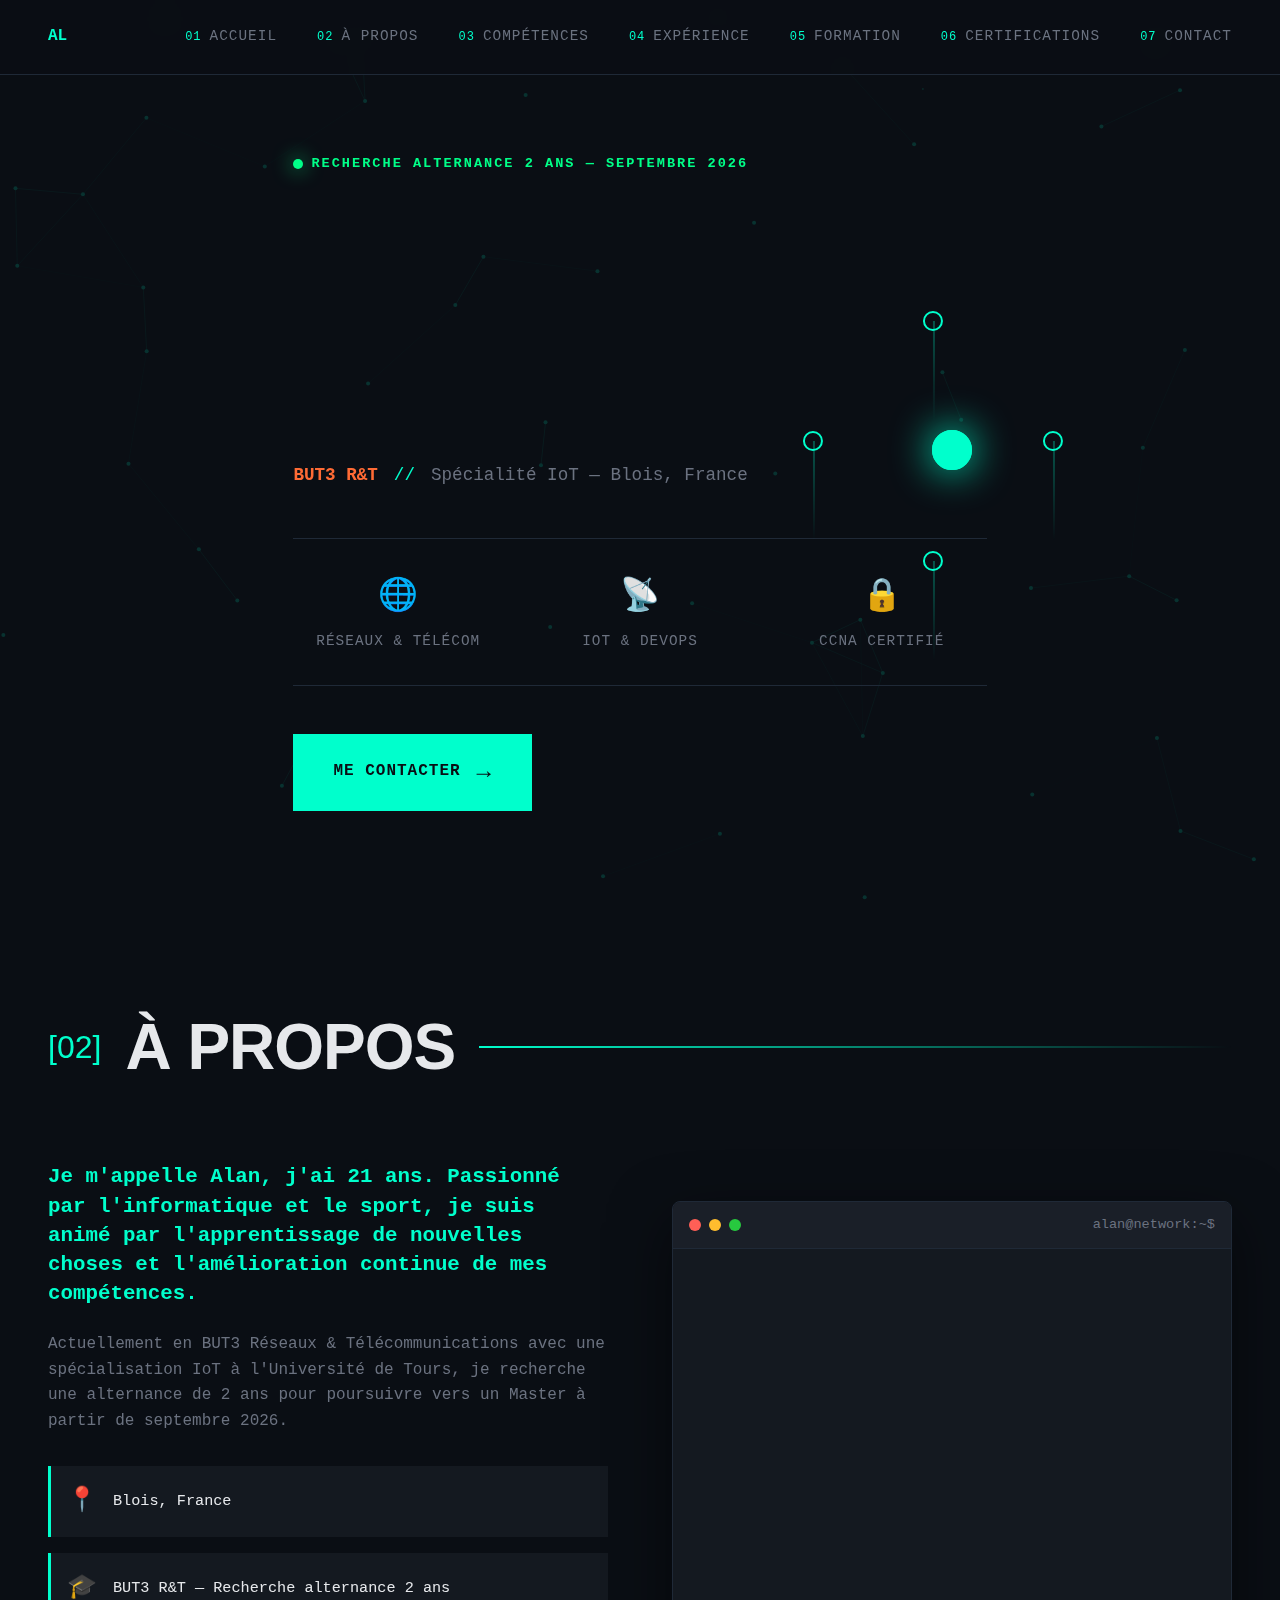
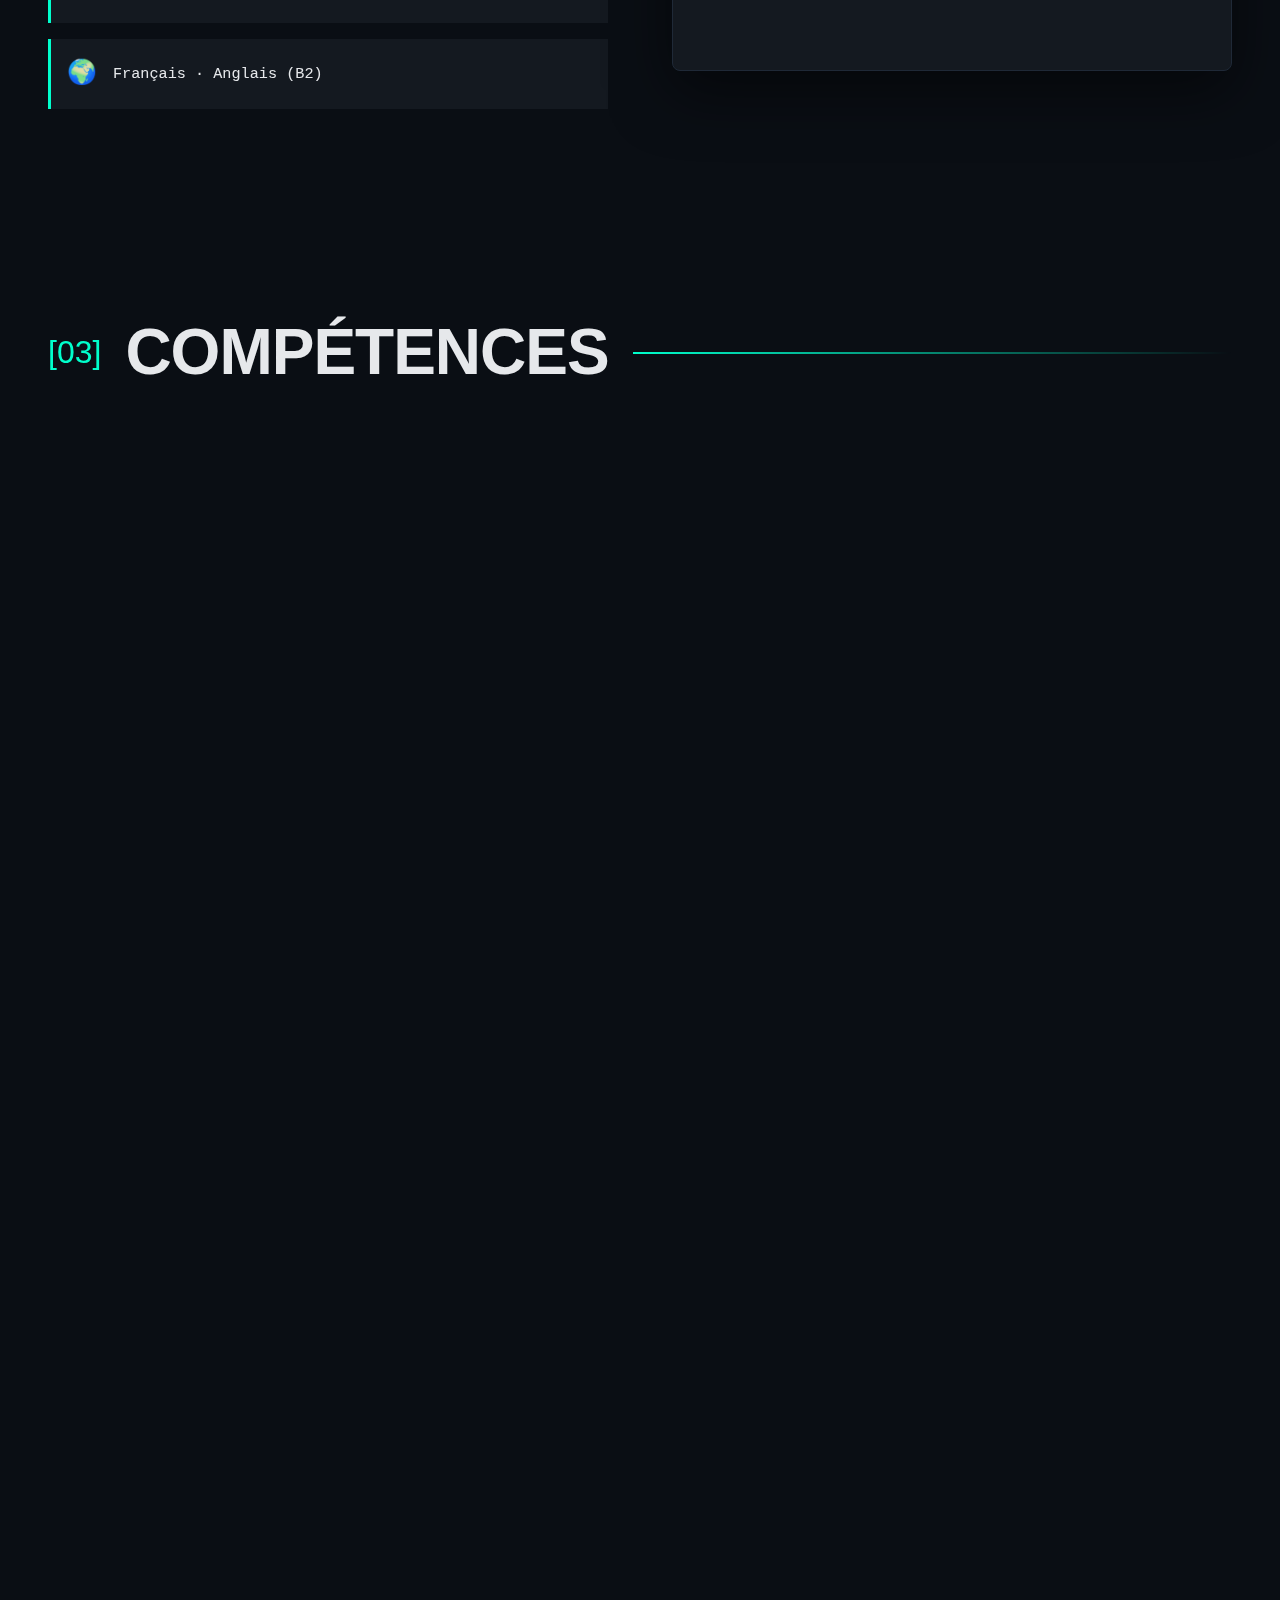
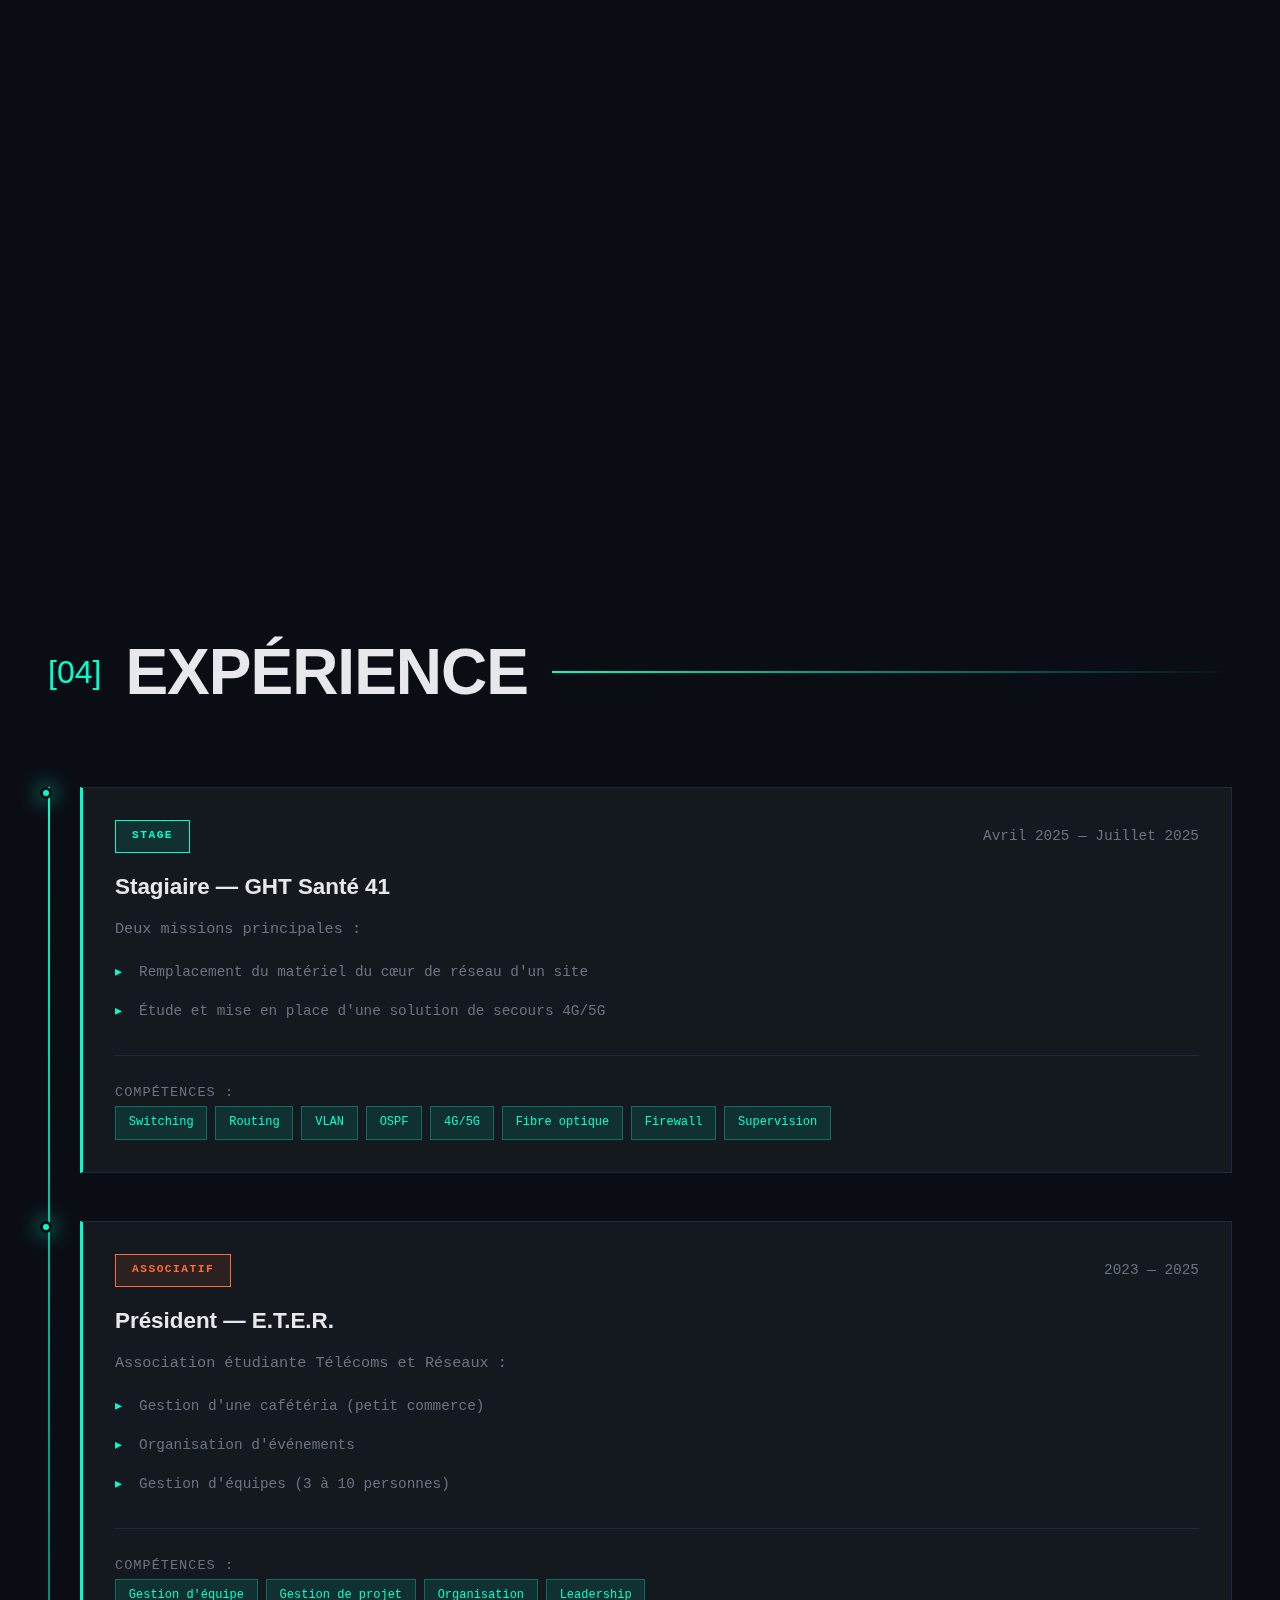
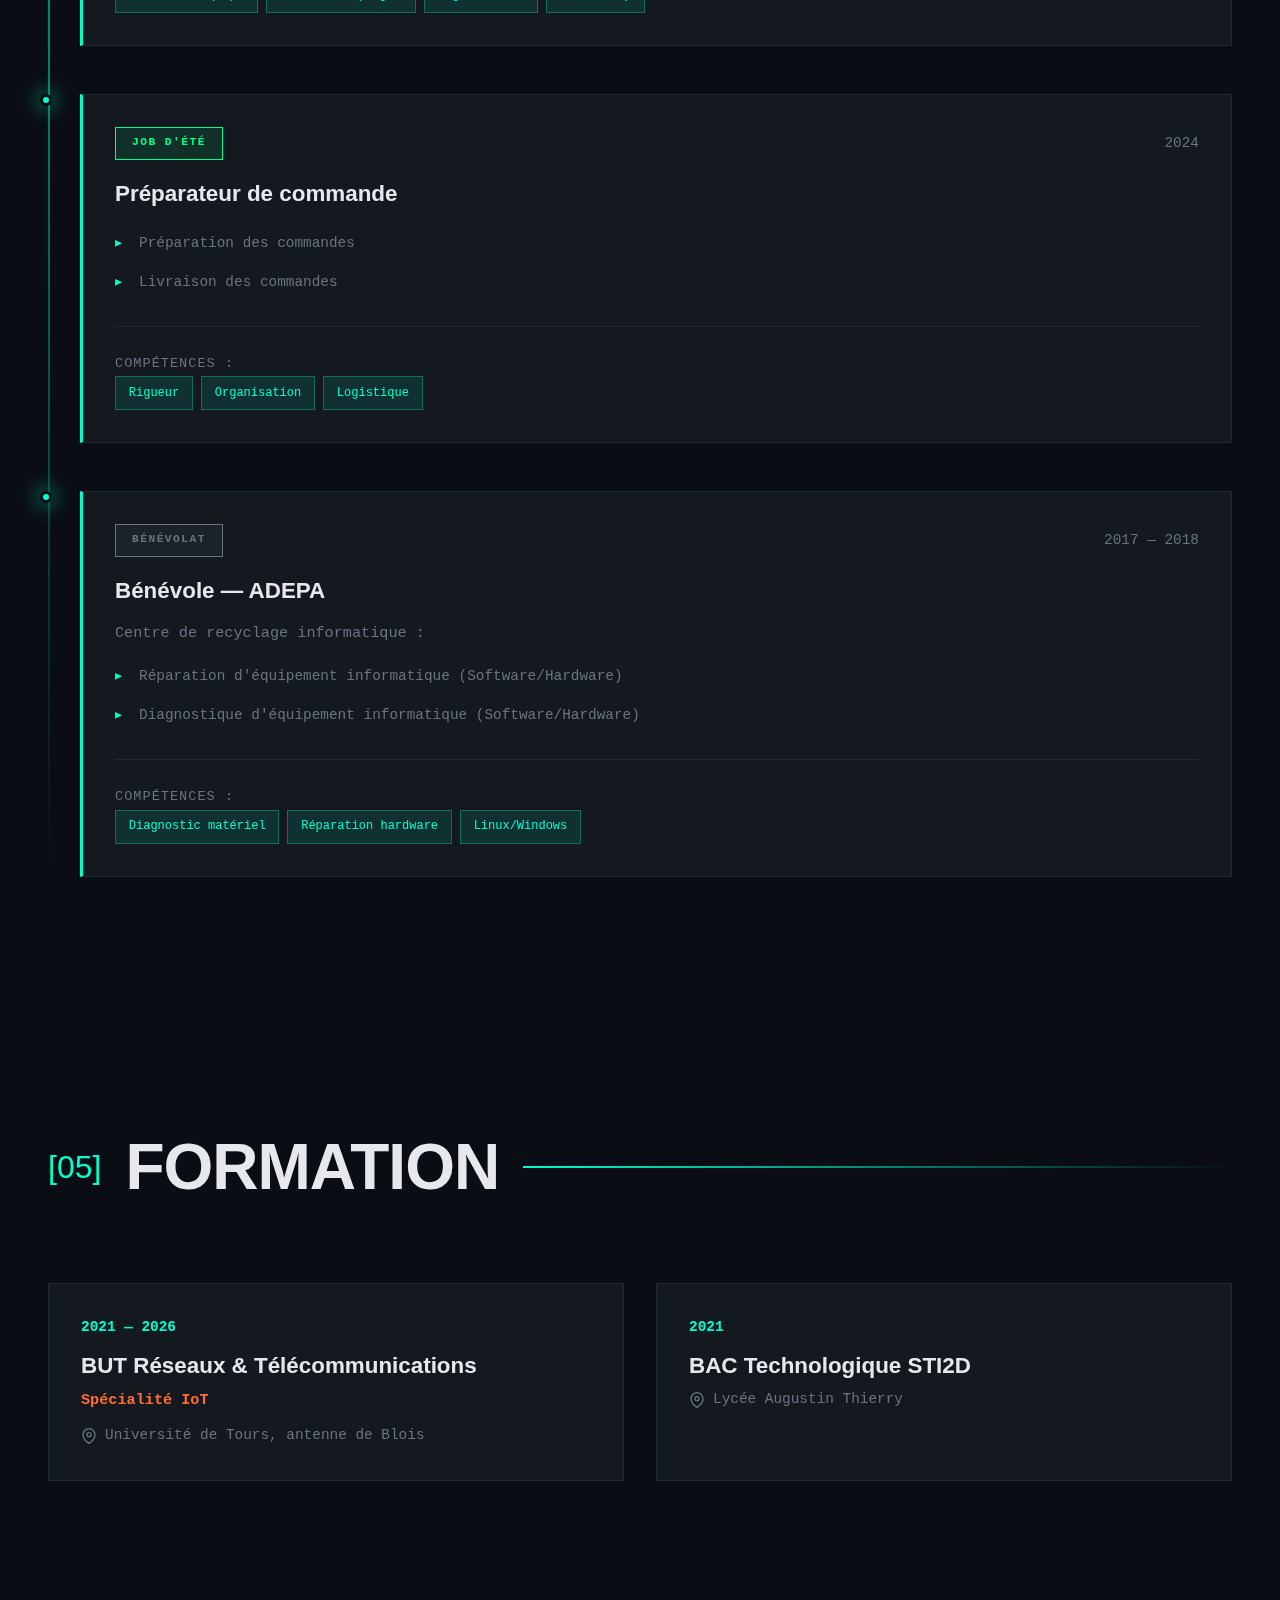
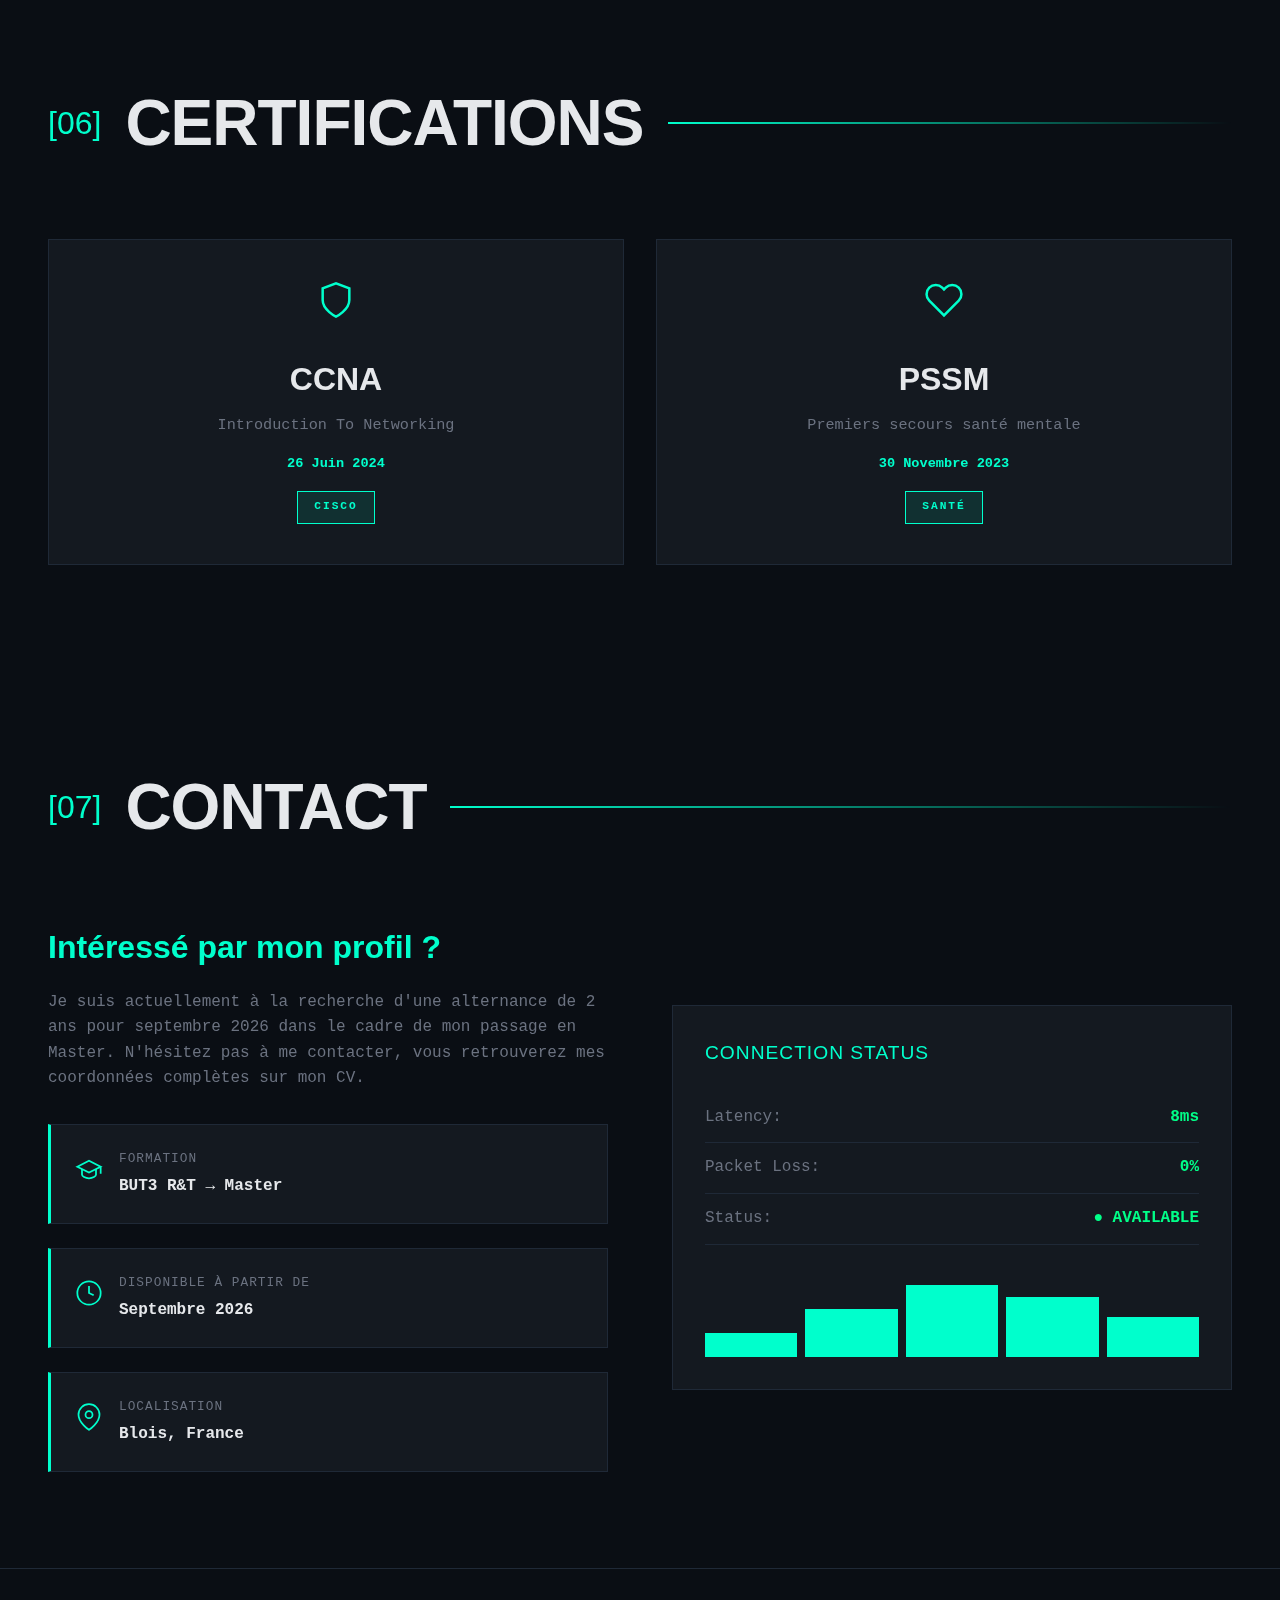
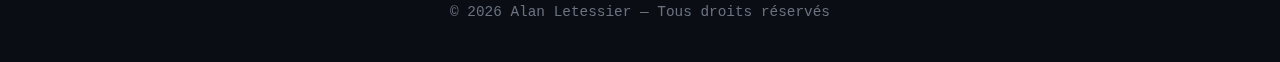
<file: index.html>
<!DOCTYPE html>
<html lang="fr">
<head>
    <meta charset="UTF-8">
    <meta name="viewport" content="width=device-width, initial-scale=1.0">
    <title>Alan Letessier — Portfolio</title>
    <meta name="description" content="Portfolio d'Alan Letessier, étudiant en réseaux et télécommunications. Spécialisé IoT, conteneurisation, et administration réseau.">
    <meta name="author" content="Alan Letessier">
    <meta name="keywords" content="Alan Letessier, portfolio, réseaux, télécommunications, IoT, CCNA, développeur, alternance">

    <!-- Security headers -->
    <meta http-equiv="X-Content-Type-Options" content="nosniff">
    <meta name="referrer" content="strict-origin-when-cross-origin">
    <meta http-equiv="Content-Security-Policy" content="default-src 'self'; style-src 'self' 'unsafe-inline' https://fonts.googleapis.com; font-src https://fonts.gstatic.com; img-src 'self' data:; script-src 'self'; connect-src 'self';">

    <!-- Open Graph / Social -->
    <meta property="og:type" content="website">
    <meta property="og:title" content="Alan Letessier — Portfolio">
    <meta property="og:description" content="Portfolio d'Alan Letessier, étudiant en BUT3 R&T spécialité IoT. Recherche alternance 2 ans.">
    <meta property="og:locale" content="fr_FR">

    <!-- Performance: preconnect + load Google Fonts via link (not CSS @import) -->
    <link rel="preconnect" href="https://fonts.googleapis.com">
    <link rel="preconnect" href="https://fonts.gstatic.com" crossorigin>
    <link rel="stylesheet" href="https://fonts.googleapis.com/css2?family=JetBrains+Mono:wght@400;700&family=Archivo+Black&display=swap">

    <meta name="color-scheme" content="dark">

    <link rel="stylesheet" href="style.css">
</head>
<body>
    <!-- Skip to content (accessibility) -->
    <a href="#about" class="skip-link">Aller au contenu principal</a>

    <!-- Network Grid Background -->
    <canvas id="networkCanvas" aria-hidden="true"></canvas>

    <!-- Navigation -->
    <nav class="nav" aria-label="Navigation principale">
        <div class="nav-logo">
            <span class="terminal-prompt">A<span style="color: var(--color-primary);">L</span></span>
        </div>
        <ul class="nav-links">
            <li><a href="#home" data-route="01">Accueil</a></li>
            <li><a href="#about" data-route="02">À propos</a></li>
            <li><a href="#skills" data-route="03">Compétences</a></li>
            <li><a href="#experience" data-route="04">Expérience</a></li>
            <li><a href="#education" data-route="05">Formation</a></li>
            <li><a href="#certifications" data-route="06">Certifications</a></li>
            <li><a href="#contact" data-route="07">Contact</a></li>
        </ul>
    </nav>

    <!-- Hero Section -->
    <main>
    <section id="home" class="hero">
        <div class="hero-content">
            <div class="status-indicator">
                <span class="dot active"></span>
                <span class="status-text">RECHERCHE ALTERNANCE 2 ANS — SEPTEMBRE 2026</span>
            </div>
            <h1 class="hero-title">
                <span class="line" data-delay="0">ALAN</span>
                <span class="line" data-delay="1">LETESSIER</span>
            </h1>
            <div class="hero-subtitle">
                <span class="ip-address">BUT3 R&T</span>
                <span class="separator">//</span>
                <span class="role">Spécialité IoT — Blois, France</span>
            </div>
            <div class="hero-stats">
                <div class="stat">
                    <div class="stat-icon">🌐</div>
                    <div class="stat-label">Réseaux & Télécom</div>
                </div>
                <div class="stat">
                    <div class="stat-icon">📡</div>
                    <div class="stat-label">IoT & DevOps</div>
                </div>
                <div class="stat">
                    <div class="stat-icon">🔒</div>
                    <div class="stat-label">CCNA Certifié</div>
                </div>
            </div>
            <a href="#contact" class="cta-button">
                <span class="cta-text">Me contacter</span>
                <span class="cta-arrow">→</span>
            </a>
        </div>
        <div class="hero-visual">
            <div class="network-node main-node">
                <div class="node-pulse"></div>
            </div>
            <div class="network-node sub-node" style="--x: -120px; --y: -80px; --delay: 0s;"></div>
            <div class="network-node sub-node" style="--x: 120px; --y: -80px; --delay: 0.3s;"></div>
            <div class="network-node sub-node" style="--x: -120px; --y: 80px; --delay: 0.6s;"></div>
            <div class="network-node sub-node" style="--x: 120px; --y: 80px; --delay: 0.9s;"></div>
        </div>
    </section>

    <!-- About Section -->
    <section id="about" class="section about">
        <div class="container">
            <div class="section-header">
                <span class="section-number">[02]</span>
                <h2 class="section-title">À PROPOS</h2>
                <div class="section-line"></div>
            </div>
            <div class="about-content">
                <div class="about-text">
                    <p class="about-intro">
                        Je m'appelle <strong>Alan</strong>, j'ai 21 ans. Passionné par <strong>l'informatique</strong> et le <strong>sport</strong>,
                        je suis animé par l'apprentissage de nouvelles choses et l'amélioration continue de mes compétences.
                    </p>
                    <p class="about-description">
                        Actuellement en BUT3 Réseaux &amp; Télécommunications avec une spécialisation IoT à l'Université de Tours,
                        je recherche une alternance de 2 ans pour poursuivre vers un Master à partir de septembre 2026.
                    </p>
                    <div class="about-metrics">
                        <div class="metric">
                            <span class="metric-icon">📍</span>
                            <span class="metric-text">Blois, France</span>
                        </div>
                        <div class="metric">
                            <span class="metric-icon">🎓</span>
                            <span class="metric-text">BUT3 R&T — Recherche alternance 2 ans</span>
                        </div>
                        <div class="metric">
                            <span class="metric-icon">🌍</span>
                            <span class="metric-text">Français · Anglais (B2)</span>
                        </div>
                    </div>
                </div>
                <div class="about-visual">
                    <div class="terminal">
                        <div class="terminal-header">
                            <span class="terminal-dot red"></span>
                            <span class="terminal-dot yellow"></span>
                            <span class="terminal-dot green"></span>
                            <span class="terminal-title">alan@network:~$</span>
                        </div>
                        <div class="terminal-body">
                            <div class="terminal-line"><span class="prompt">$</span> whoami</div>
                            <div class="terminal-line output">Alan Letessier - Étudiant BUT3 R&T</div>
                            <div class="terminal-line"><span class="prompt">$</span> cat specialties.txt</div>
                            <div class="terminal-line output">→ Réseaux & Télécommunications</div>
                            <div class="terminal-line output">→ IoT & Systèmes embarqués</div>
                            <div class="terminal-line output">→ Infrastructure & DevOps</div>
                            <div class="terminal-line"><span class="prompt">$</span> cat certifications.txt</div>
                            <div class="terminal-line output">✓ CCNA - Introduction To Networking (2024)</div>
                            <div class="terminal-line output">✓ PSSM - Premiers secours santé mentale (2023)</div>
                            <div class="terminal-line"><span class="prompt">$</span> ping career.goals</div>
                            <div class="terminal-line output">64 bytes from master.alternance: ttl=64 time=0ms</div>
                            <div class="terminal-line"><span class="prompt cursor">█</span></div>
                        </div>
                    </div>
                </div>
            </div>
        </div>
    </section>

    <!-- Skills Section -->
    <section id="skills" class="section skills">
        <div class="container">
            <div class="section-header">
                <span class="section-number">[03]</span>
                <h2 class="section-title">COMPÉTENCES</h2>
                <div class="section-line"></div>
            </div>
            <div class="skills-grid">
                <div class="skill-card" data-category="network">
                    <div class="skill-icon">🌐</div>
                    <h3 class="skill-title">Réseaux & Protocoles</h3>
                    <ul class="skill-list">
                        <li>TCP/IP · DNS · DHCP</li>
                        <li>HTTP/HTTPS · SNMP</li>
                        <li>OSPF · BGP · VLAN</li>
                        <li>Spanning Tree · QoS</li>
                        <li>ACL · NAT/PAT</li>
                        <li>IPv4/IPv6 · Firewall</li>
                        <li>Switching & Routing</li>
                    </ul>
                </div>

                <div class="skill-card" data-category="telecom">
                    <div class="skill-icon">📡</div>
                    <h3 class="skill-title">Télécommunications</h3>
                    <ul class="skill-list">
                        <li>Fibre optique</li>
                        <li>Wi-Fi (802.11) · Bluetooth</li>
                        <li>LoRa/LoRaWAN · Zigbee</li>
                        <li>4G/5G</li>
                        <li>Physique des ondes</li>
                        <li>Modulation · Antennes</li>
                        <li>Câblage cuivre & fibre</li>
                    </ul>
                </div>

                <div class="skill-card" data-category="iot">
                    <div class="skill-icon">💻</div>
                    <h3 class="skill-title">IoT & Embarqué</h3>
                    <ul class="skill-list">
                        <li>ESP32/ESP8266</li>
                        <li>Raspberry Pi · Arduino</li>
                        <li>MicroPython</li>
                        <li>MQTT · CoAP</li>
                        <li>Bus I²C/SPI · GPIO</li>
                        <li>Capteurs & Actionneurs</li>
                        <li>Objets connectés</li>
                    </ul>
                </div>

                <div class="skill-card" data-category="infra">
                    <div class="skill-icon">🖥️</div>
                    <h3 class="skill-title">Infrastructure & Admin</h3>
                    <ul class="skill-list">
                        <li>Linux (Debian, Ubuntu)</li>
                        <li>Windows Server</li>
                        <li>Docker · Conteneurisation</li>
                        <li>Load Balancing · VPN</li>
                        <li>Active Directory</li>
                        <li>Supervision réseau</li>
                        <li>Cloudflare (Proxy, WAF, Zero Trust)</li>
                    </ul>
                </div>

                <div class="skill-card" data-category="security">
                    <div class="skill-icon">🔐</div>
                    <h3 class="skill-title">Cryptographie & Sécu</h3>
                    <ul class="skill-list">
                        <li>Diffie-Hellman · RSA</li>
                        <li>AES · TLS/SSL</li>
                        <li>Certificats X.509</li>
                        <li>Hachage (SHA, MD5)</li>
                        <li>Chiffrement symétrique</li>
                        <li>Chiffrement asymétrique</li>
                        <li>IPsec · Sécurité réseau</li>
                    </ul>
                </div>

                <div class="skill-card" data-category="dev">
                    <div class="skill-icon">⚡</div>
                    <h3 class="skill-title">Dev & Scripting</h3>
                    <ul class="skill-list">
                        <li>Python · Bash</li>
                        <li>HTML/CSS · JavaScript</li>
                        <li>PHP · Java</li>
                        <li>SQL · Git</li>
                        <li>API REST</li>
                    </ul>
                </div>

                <div class="skill-card" data-category="soft">
                    <div class="skill-icon">👥</div>
                    <h3 class="skill-title">Soft Skills</h3>
                    <ul class="skill-list">
                        <li>Gestion d'équipe</li>
                        <li>Organisation d'événements</li>
                        <li>Travail associatif</li>
                        <li>Diagnostic matériel</li>
                        <li>Gestion de projet</li>
                        <li>Veille technologique</li>
                    </ul>
                </div>
            </div>
        </div>
    </section>

    <!-- Experience Section -->
    <section id="experience" class="section experience">
        <div class="container">
            <div class="section-header">
                <span class="section-number">[04]</span>
                <h2 class="section-title">EXPÉRIENCE</h2>
                <div class="section-line"></div>
            </div>
            <div class="timeline">
                <div class="timeline-item">
                    <div class="timeline-marker"></div>
                    <div class="timeline-card">
                        <div class="timeline-header">
                            <span class="timeline-badge stage">STAGE</span>
                            <span class="timeline-date">Avril 2025 — Juillet 2025</span>
                        </div>
                        <h3 class="timeline-title">Stagiaire — GHT Santé 41</h3>
                        <p class="timeline-desc">Deux missions principales :</p>
                        <ul class="timeline-list">
                            <li>Remplacement du matériel du cœur de réseau d'un site</li>
                            <li>Étude et mise en place d'une solution de secours 4G/5G</li>
                        </ul>
                        <div class="timeline-skills">
                            <span class="timeline-skills-label">Compétences :</span>
                            <div class="timeline-tags">
                                <span class="tag">Switching</span>
                                <span class="tag">Routing</span>
                                <span class="tag">VLAN</span>
                                <span class="tag">OSPF</span>
                                <span class="tag">4G/5G</span>
                                <span class="tag">Fibre optique</span>
                                <span class="tag">Firewall</span>
                                <span class="tag">Supervision</span>
                            </div>
                        </div>
                    </div>
                </div>

                <div class="timeline-item">
                    <div class="timeline-marker"></div>
                    <div class="timeline-card">
                        <div class="timeline-header">
                            <span class="timeline-badge associatif">ASSOCIATIF</span>
                            <span class="timeline-date">2023 — 2025</span>
                        </div>
                        <h3 class="timeline-title">Président — E.T.E.R.</h3>
                        <p class="timeline-desc">Association étudiante Télécoms et Réseaux :</p>
                        <ul class="timeline-list">
                            <li>Gestion d'une cafétéria (petit commerce)</li>
                            <li>Organisation d'événements</li>
                            <li>Gestion d'équipes (3 à 10 personnes)</li>
                        </ul>
                        <div class="timeline-skills">
                            <span class="timeline-skills-label">Compétences :</span>
                            <div class="timeline-tags">
                                <span class="tag">Gestion d'équipe</span>
                                <span class="tag">Gestion de projet</span>
                                <span class="tag">Organisation</span>
                                <span class="tag">Leadership</span>
                            </div>
                        </div>
                    </div>
                </div>

                <div class="timeline-item">
                    <div class="timeline-marker"></div>
                    <div class="timeline-card">
                        <div class="timeline-header">
                            <span class="timeline-badge job">JOB D'ÉTÉ</span>
                            <span class="timeline-date">2024</span>
                        </div>
                        <h3 class="timeline-title">Préparateur de commande</h3>
                        <ul class="timeline-list">
                            <li>Préparation des commandes</li>
                            <li>Livraison des commandes</li>
                        </ul>
                        <div class="timeline-skills">
                            <span class="timeline-skills-label">Compétences :</span>
                            <div class="timeline-tags">
                                <span class="tag">Rigueur</span>
                                <span class="tag">Organisation</span>
                                <span class="tag">Logistique</span>
                            </div>
                        </div>
                    </div>
                </div>

                <div class="timeline-item">
                    <div class="timeline-marker"></div>
                    <div class="timeline-card">
                        <div class="timeline-header">
                            <span class="timeline-badge benevolat">BÉNÉVOLAT</span>
                            <span class="timeline-date">2017 — 2018</span>
                        </div>
                        <h3 class="timeline-title">Bénévole — ADEPA</h3>
                        <p class="timeline-desc">Centre de recyclage informatique :</p>
                        <ul class="timeline-list">
                            <li>Réparation d'équipement informatique (Software/Hardware)</li>
                            <li>Diagnostique d'équipement informatique (Software/Hardware)</li>
                        </ul>
                        <div class="timeline-skills">
                            <span class="timeline-skills-label">Compétences :</span>
                            <div class="timeline-tags">
                                <span class="tag">Diagnostic matériel</span>
                                <span class="tag">Réparation hardware</span>
                                <span class="tag">Linux/Windows</span>
                            </div>
                        </div>
                    </div>
                </div>
            </div>
        </div>
    </section>

    <!-- Education Section -->
    <section id="education" class="section education">
        <div class="container">
            <div class="section-header">
                <span class="section-number">[05]</span>
                <h2 class="section-title">FORMATION</h2>
                <div class="section-line"></div>
            </div>
            <div class="education-grid">
                <div class="education-card">
                    <div class="education-accent"></div>
                    <div class="education-content">
                        <span class="education-date">2021 — 2026</span>
                        <h3 class="education-title">BUT Réseaux & Télécommunications</h3>
                        <p class="education-spec">Spécialité IoT</p>
                        <p class="education-place">
                            <svg width="16" height="16" viewBox="0 0 24 24" fill="none" stroke="currentColor" stroke-width="2" aria-hidden="true">
                                <path d="M21 10c0 7-9 13-9 13s-9-6-9-13a9 9 0 0 1 18 0z" />
                                <circle cx="12" cy="10" r="3" />
                            </svg>
                            Université de Tours, antenne de Blois
                        </p>
                    </div>
                </div>

                <div class="education-card">
                    <div class="education-accent"></div>
                    <div class="education-content">
                        <span class="education-date">2021</span>
                        <h3 class="education-title">BAC Technologique STI2D</h3>
                        <p class="education-place">
                            <svg width="16" height="16" viewBox="0 0 24 24" fill="none" stroke="currentColor" stroke-width="2" aria-hidden="true">
                                <path d="M21 10c0 7-9 13-9 13s-9-6-9-13a9 9 0 0 1 18 0z" />
                                <circle cx="12" cy="10" r="3" />
                            </svg>
                            Lycée Augustin Thierry
                        </p>
                    </div>
                </div>
            </div>
        </div>
    </section>

    <!-- Certifications Section -->
    <section id="certifications" class="section certifications">
        <div class="container">
            <div class="section-header">
                <span class="section-number">[06]</span>
                <h2 class="section-title">CERTIFICATIONS</h2>
                <div class="section-line"></div>
            </div>
            <div class="certifications-grid">
                <div class="cert-card">
                    <div class="cert-icon">
                        <svg width="40" height="40" viewBox="0 0 24 24" fill="none" stroke="currentColor" stroke-width="1.5" aria-hidden="true">
                            <path d="M12 22s8-4 8-10V5l-8-3-8 3v7c0 6 8 10 8 10z" />
                        </svg>
                    </div>
                    <h3 class="cert-title">CCNA</h3>
                    <p class="cert-subtitle">Introduction To Networking</p>
                    <span class="cert-date">26 Juin 2024</span>
                    <div class="cert-badge">CISCO</div>
                </div>

                <div class="cert-card">
                    <div class="cert-icon">
                        <svg width="40" height="40" viewBox="0 0 24 24" fill="none" stroke="currentColor" stroke-width="1.5" aria-hidden="true">
                            <path d="M20.84 4.61a5.5 5.5 0 0 0-7.78 0L12 5.67l-1.06-1.06a5.5 5.5 0 0 0-7.78 7.78l1.06 1.06L12 21.23l7.78-7.78 1.06-1.06a5.5 5.5 0 0 0 0-7.78z" />
                        </svg>
                    </div>
                    <h3 class="cert-title">PSSM</h3>
                    <p class="cert-subtitle">Premiers secours santé mentale</p>
                    <span class="cert-date">30 Novembre 2023</span>
                    <div class="cert-badge">SANTÉ</div>
                </div>
            </div>
        </div>
    </section>

    <!-- Contact Section -->
    <section id="contact" class="section contact">
        <div class="container">
            <div class="section-header">
                <span class="section-number">[07]</span>
                <h2 class="section-title">CONTACT</h2>
                <div class="section-line"></div>
            </div>
            <div class="contact-content">
                <div class="contact-info">
                    <h3 class="contact-title">Intéressé par mon profil ?</h3>
                    <p class="contact-text">
                        Je suis actuellement à la recherche d'une alternance de 2 ans pour septembre 2026
                        dans le cadre de mon passage en Master. N'hésitez pas à me contacter, vous retrouverez
                        mes coordonnées complètes sur mon CV.
                    </p>
                    <div class="contact-cta-cards">
                        <div class="contact-cta-card">
                            <div class="contact-cta-icon">
                                <svg width="28" height="28" viewBox="0 0 24 24" fill="none" stroke="currentColor" stroke-width="1.5" aria-hidden="true">
                                    <path d="M22 10v6M2 10l10-5 10 5-10 5z" />
                                    <path d="M6 12v5c0 1.1 2.7 3 6 3s6-1.9 6-3v-5" />
                                </svg>
                            </div>
                            <div>
                                <span class="contact-cta-label">Formation</span>
                                <span class="contact-cta-value">BUT3 R&T → Master</span>
                            </div>
                        </div>
                        <div class="contact-cta-card">
                            <div class="contact-cta-icon">
                                <svg width="28" height="28" viewBox="0 0 24 24" fill="none" stroke="currentColor" stroke-width="1.5" aria-hidden="true">
                                    <circle cx="12" cy="12" r="10" />
                                    <polyline points="12 6 12 12 16 14" />
                                </svg>
                            </div>
                            <div>
                                <span class="contact-cta-label">Disponible à partir de</span>
                                <span class="contact-cta-value">Septembre 2026</span>
                            </div>
                        </div>
                        <div class="contact-cta-card">
                            <div class="contact-cta-icon">
                                <svg width="28" height="28" viewBox="0 0 24 24" fill="none" stroke="currentColor" stroke-width="1.5" aria-hidden="true">
                                    <path d="M21 10c0 7-9 13-9 13s-9-6-9-13a9 9 0 0 1 18 0z" />
                                    <circle cx="12" cy="10" r="3" />
                                </svg>
                            </div>
                            <div>
                                <span class="contact-cta-label">Localisation</span>
                                <span class="contact-cta-value">Blois, France</span>
                            </div>
                        </div>
                    </div>
                </div>
                <div class="contact-visual">
                    <div class="ping-display">
                        <div class="ping-header">CONNECTION STATUS</div>
                        <div class="ping-body">
                            <div class="ping-line">
                                <span class="ping-label">Latency:</span>
                                <span class="ping-value green">8ms</span>
                            </div>
                            <div class="ping-line">
                                <span class="ping-label">Packet Loss:</span>
                                <span class="ping-value green">0%</span>
                            </div>
                            <div class="ping-line">
                                <span class="ping-label">Status:</span>
                                <span class="ping-value green">● AVAILABLE</span>
                            </div>
                        </div>
                        <div class="signal-bars">
                            <div class="bar" style="--height: 30%; --delay: 0s;"></div>
                            <div class="bar" style="--height: 60%; --delay: 0.1s;"></div>
                            <div class="bar" style="--height: 90%; --delay: 0.2s;"></div>
                            <div class="bar" style="--height: 75%; --delay: 0.3s;"></div>
                            <div class="bar" style="--height: 50%; --delay: 0.4s;"></div>
                        </div>
                    </div>
                </div>
            </div>
        </div>
    </section>

    </main>

    <!-- Footer -->
    <footer class="footer">
        <div class="container">
            <div class="footer-content">
                <p class="footer-text">© 2026 Alan Letessier — Tous droits réservés</p>
            </div>
        </div>
    </footer>

    <script src="script.js" defer></script>
</body>
</html>
</file>
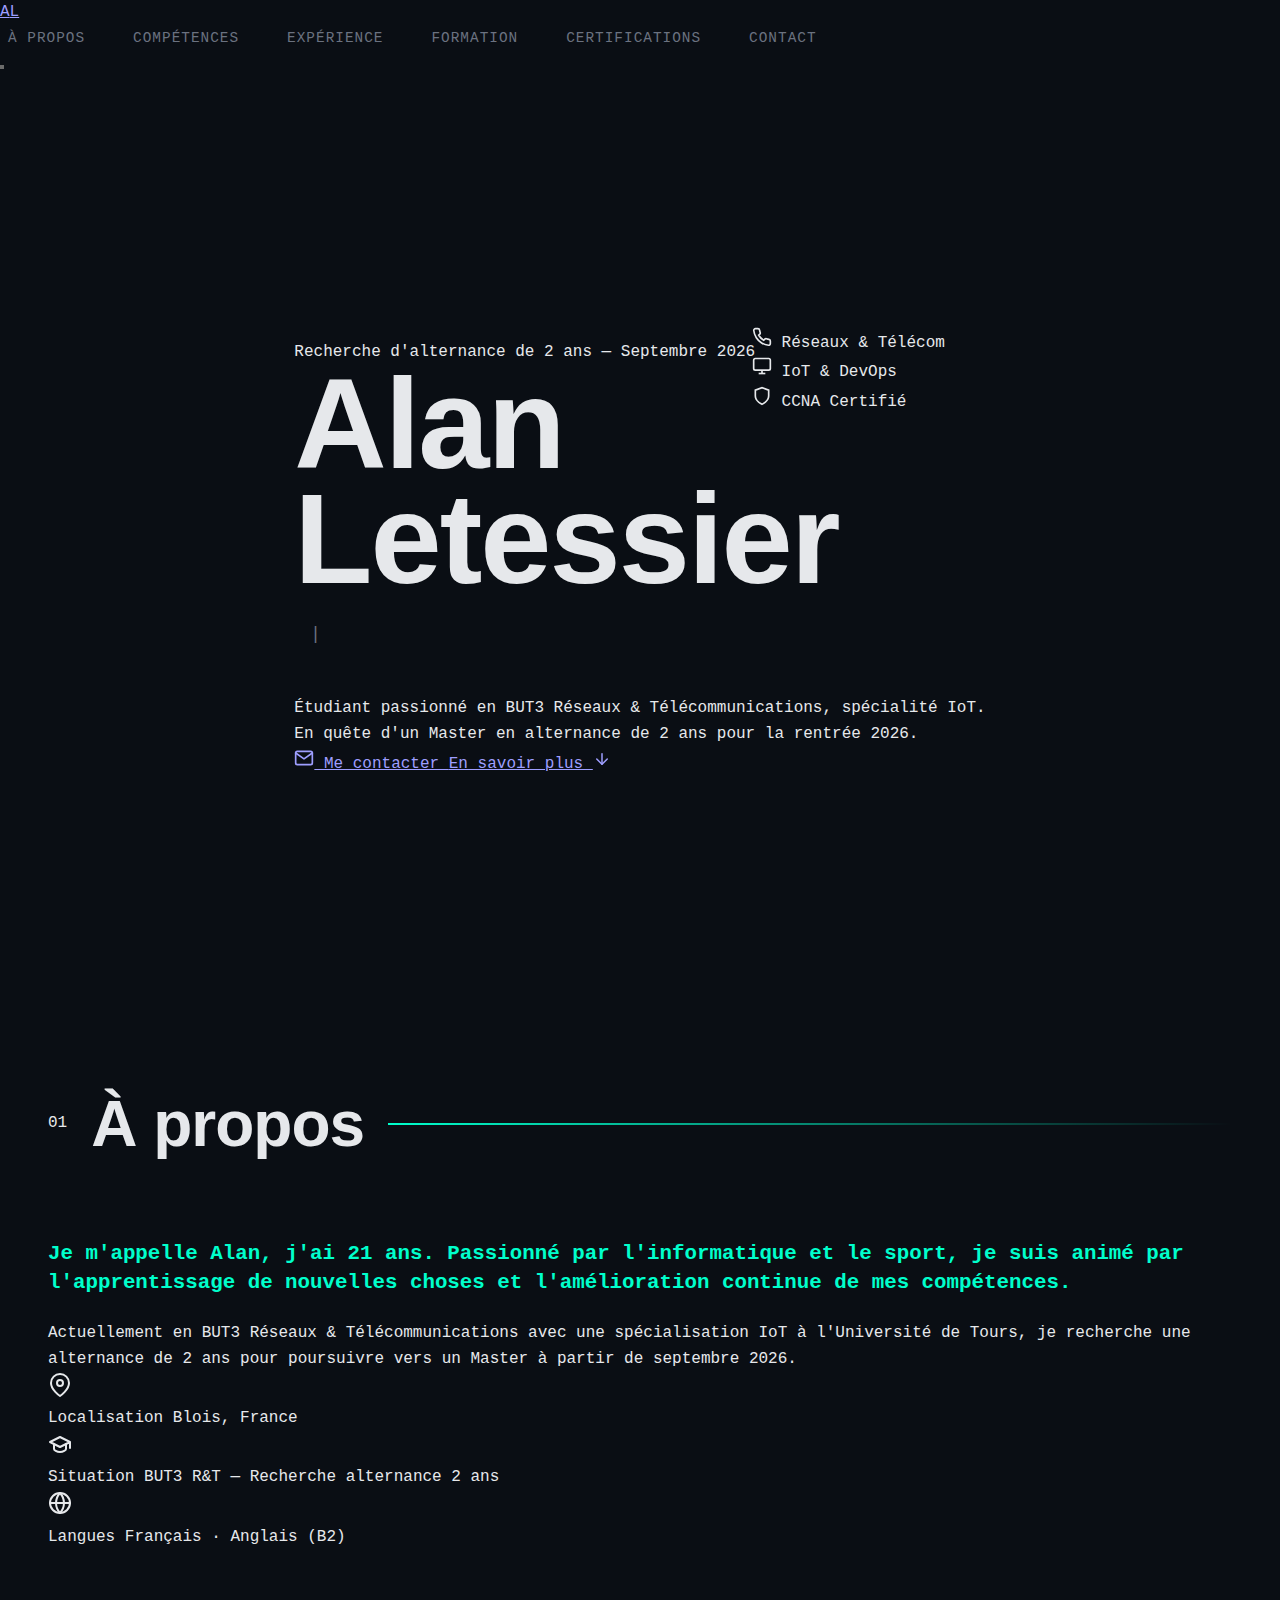
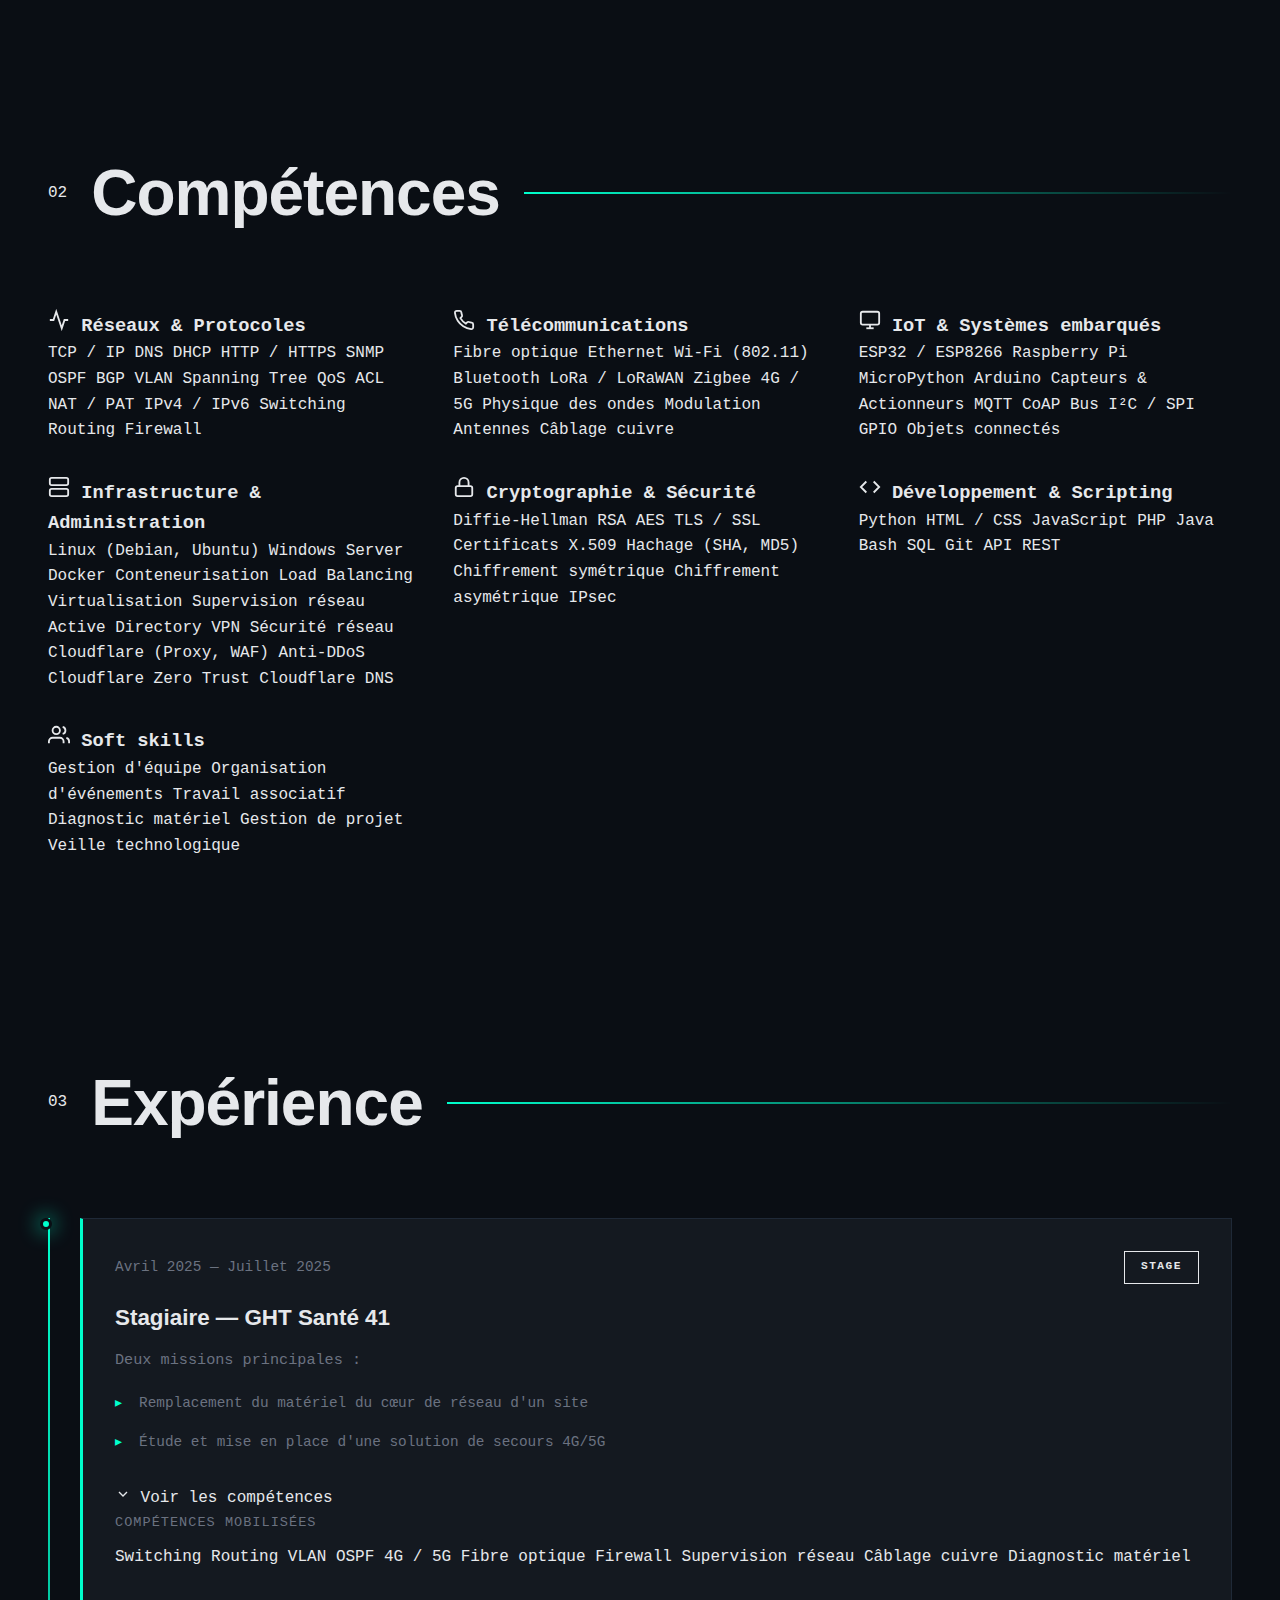
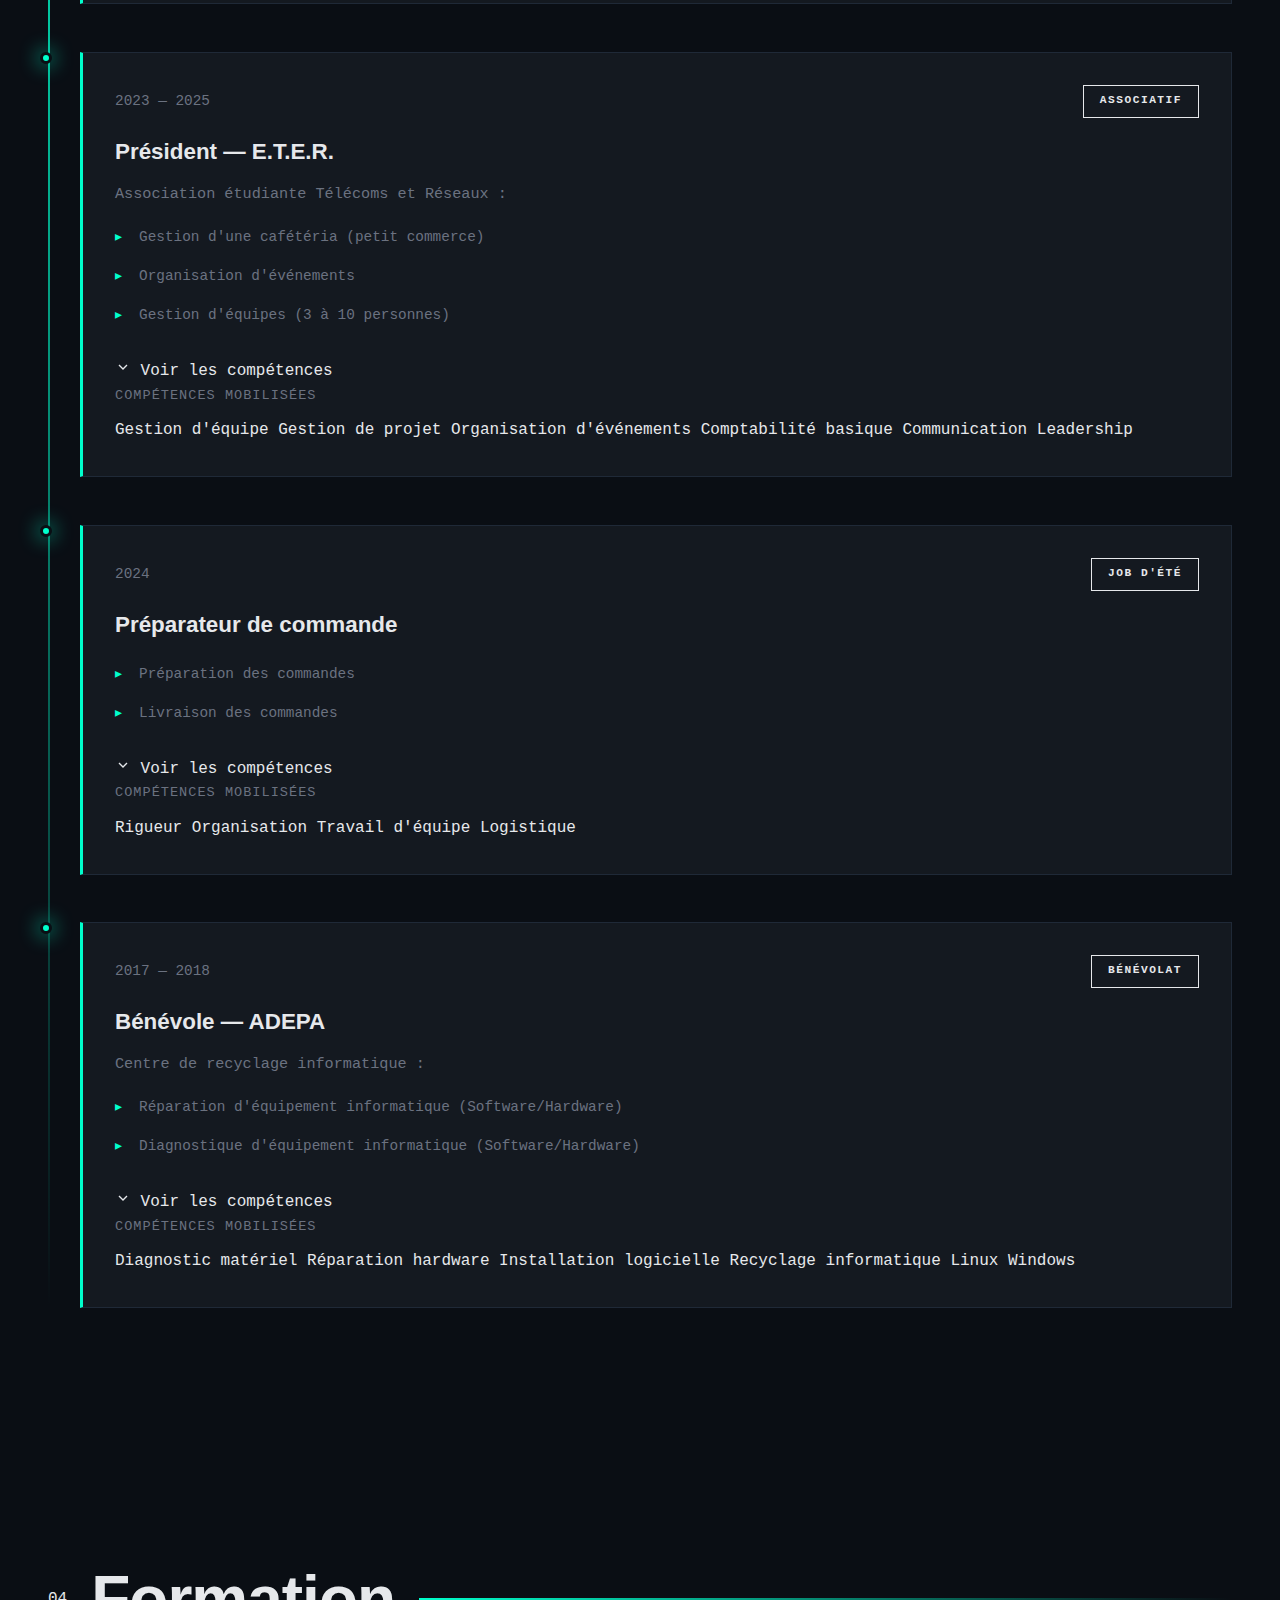
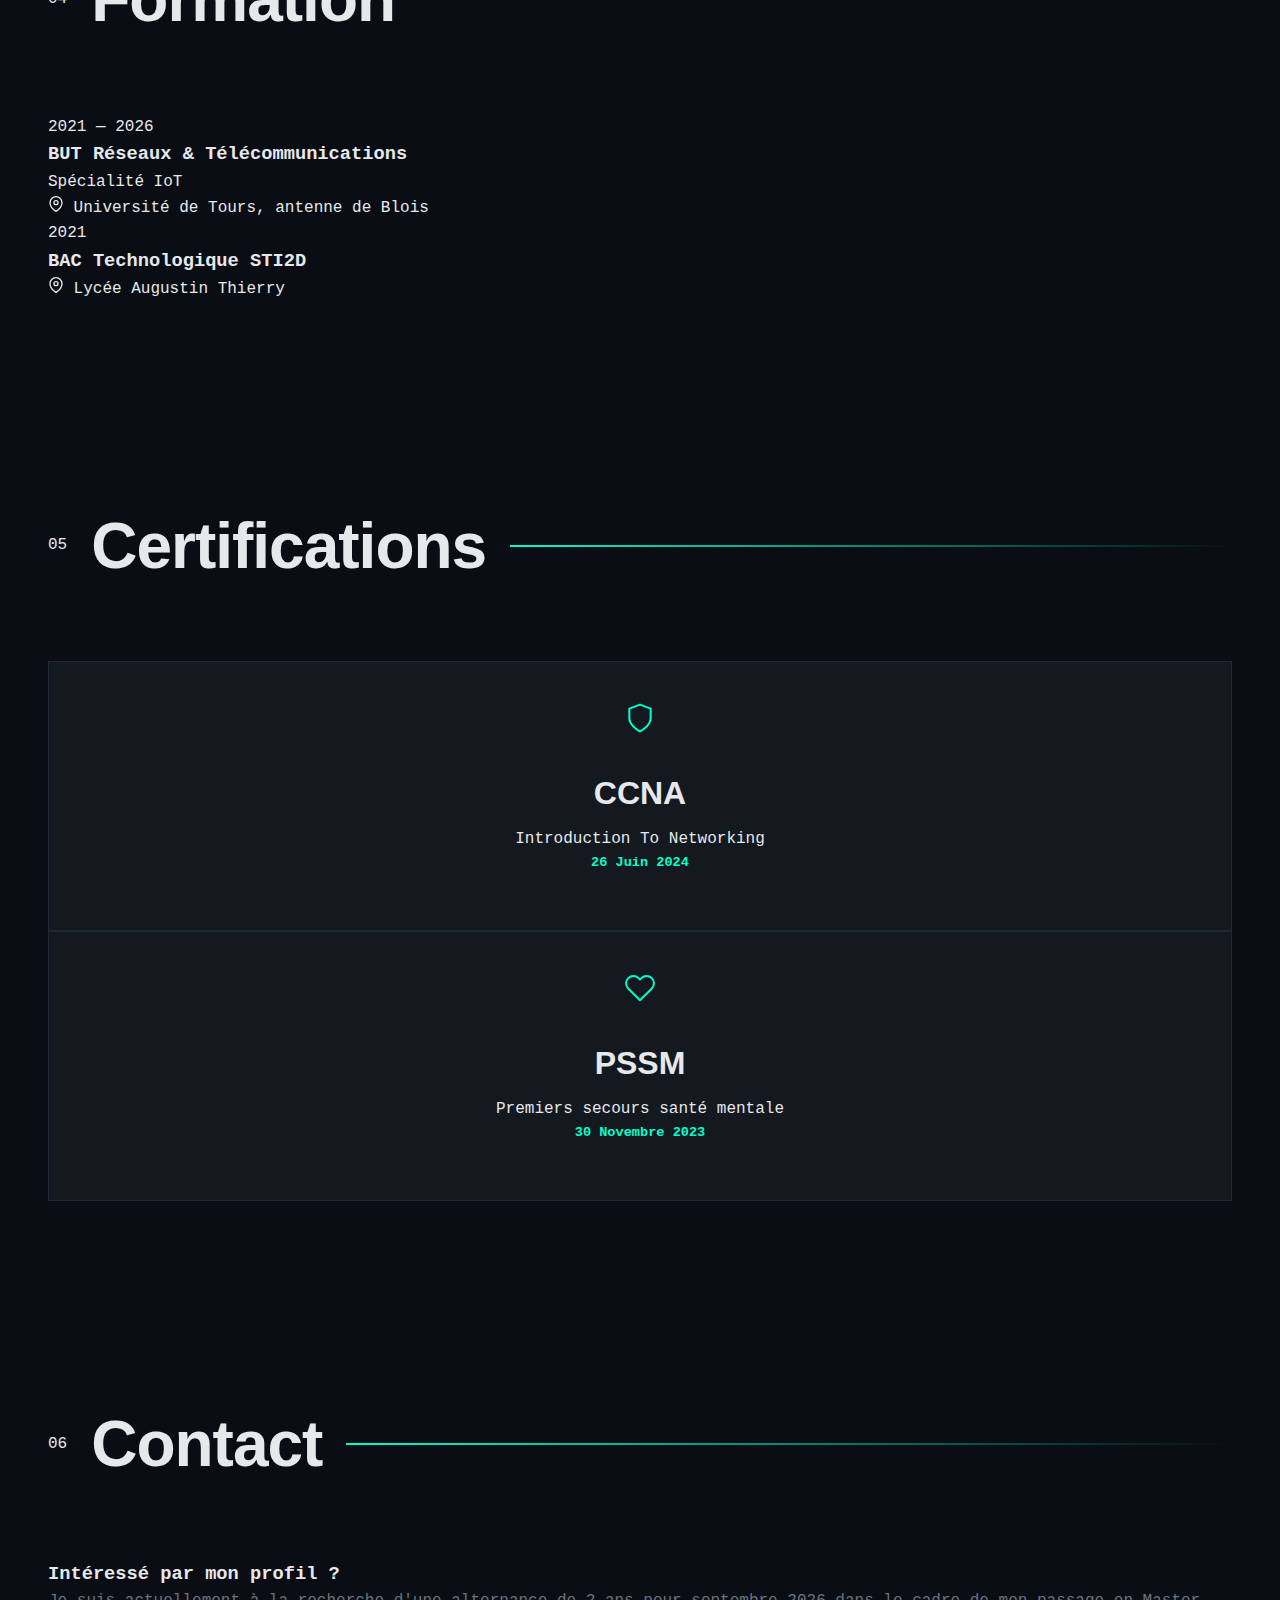
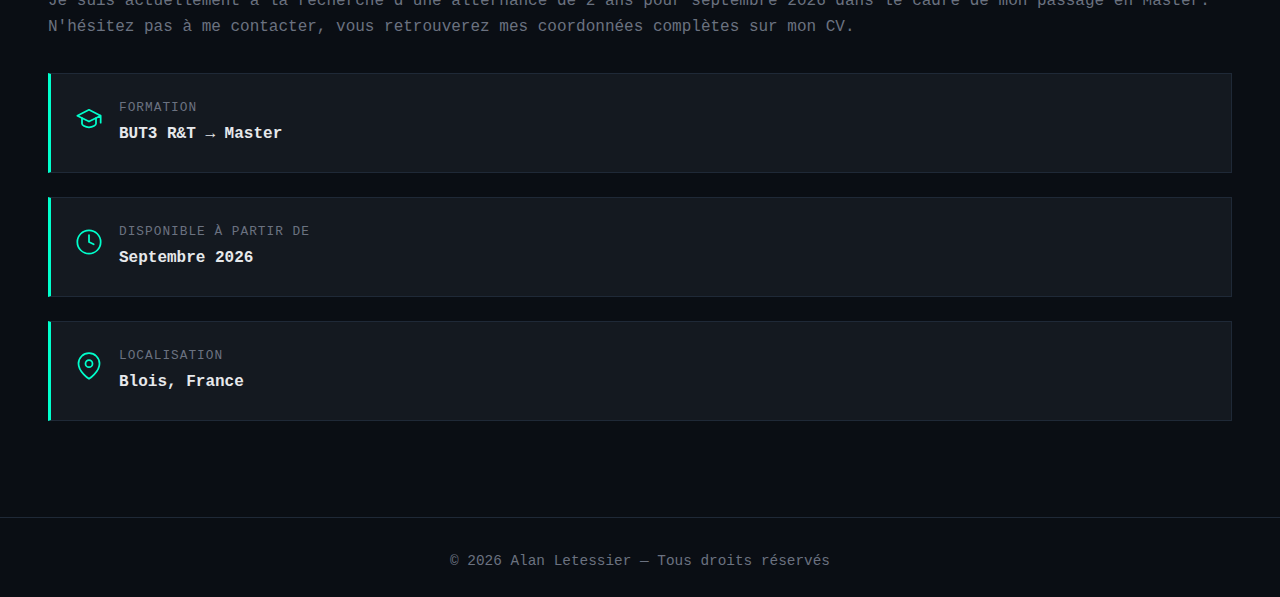
<file: contenu.html>
<!DOCTYPE html>
<html lang="fr">

<head>
    <meta charset="UTF-8">
    <meta name="viewport" content="width=device-width, initial-scale=1.0">
    <title>Alan Letessier — Portfolio</title>
    <meta name="description"
        content="Portfolio d'Alan Letessier, étudiant en réseaux et télécommunications. Spécialisé IoT, conteneurisation, et administration réseau.">
    <meta name="author" content="Alan Letessier">
    <meta name="keywords"
        content="Alan Letessier, portfolio, réseaux, télécommunications, IoT, CCNA, développeur, alternance">

    <!-- Security headers -->
    <meta http-equiv="X-Content-Type-Options" content="nosniff">
    <meta name="referrer" content="strict-origin-when-cross-origin">
    <meta http-equiv="Content-Security-Policy" content="default-src 'self'; style-src 'self' 'unsafe-inline' https://fonts.googleapis.com; font-src https://fonts.gstatic.com; img-src 'self' data:; script-src 'self'; connect-src 'self';">
    <meta name="color-scheme" content="dark">

    <!-- Open Graph / Social -->
    <meta property="og:type" content="website">
    <meta property="og:title" content="Alan Letessier — Portfolio">
    <meta property="og:description" content="Portfolio d'Alan Letessier, étudiant en BUT3 R&T spécialité IoT. Recherche alternance 2 ans.">
    <meta property="og:locale" content="fr_FR">

    <link rel="preconnect" href="https://fonts.googleapis.com">
    <link rel="preconnect" href="https://fonts.gstatic.com" crossorigin>
    <link rel="stylesheet" href="https://fonts.googleapis.com/css2?family=Inter:wght@300;400;500;600;700;800;900&display=swap">
    <link rel="stylesheet" href="https://fonts.googleapis.com/css2?family=JetBrains+Mono:wght@400;700&family=Archivo+Black&display=swap">
    <link rel="stylesheet" href="style.css">
</head>

<body>
    <!-- Skip to content (accessibility) -->
    <a href="#about" class="skip-link">Aller au contenu principal</a>

    <!-- ========== NAVIGATION ========== -->
    <nav class="navbar" id="navbar" aria-label="Navigation principale">
        <div class="nav-container">
            <a href="#hero" class="nav-logo">A<span>L</span></a>
            <ul class="nav-links" id="navLinks">
                <li><a href="#about" class="nav-link">À propos</a></li>
                <li><a href="#skills" class="nav-link">Compétences</a></li>
                <li><a href="#experience" class="nav-link">Expérience</a></li>
                <li><a href="#education" class="nav-link">Formation</a></li>
                <li><a href="#certifications" class="nav-link">Certifications</a></li>
                <li><a href="#contact" class="nav-link nav-cta">Contact</a></li>
            </ul>
            <button class="nav-toggle" id="navToggle" aria-label="Toggle navigation">
                <span></span>
                <span></span>
                <span></span>
            </button>
        </div>
    </nav>

    <!-- ========== HERO ========== -->
    <section class="hero" id="hero">
        <div class="hero-bg-effects">
            <div class="hero-orb hero-orb-1"></div>
            <div class="hero-orb hero-orb-2"></div>
            <div class="hero-orb hero-orb-3"></div>
            <div class="hero-grid"></div>
        </div>
        <div class="hero-container">
            <div class="hero-content">
                <span class="hero-badge animate-on-scroll">
                    <span class="badge-dot"></span>
                    Recherche d'alternance de 2 ans — Septembre 2026
                </span>
                <h1 class="hero-title animate-on-scroll">
                    Alan<br><span class="hero-title-accent">Letessier</span>
                </h1>
                <p class="hero-subtitle animate-on-scroll">
                    <span id="typingText"></span><span class="cursor">|</span>
                </p>
                <p class="hero-description animate-on-scroll">
                    Étudiant passionné en BUT3 Réseaux &amp; Télécommunications, spécialité IoT.<br>
                    En quête d'un Master en alternance de 2 ans pour la rentrée 2026.
                </p>
                <div class="hero-actions animate-on-scroll">
                    <a href="#contact" class="btn btn-primary">
                        <svg width="20" height="20" viewBox="0 0 24 24" fill="none" stroke="currentColor"
                            stroke-width="2" stroke-linecap="round" stroke-linejoin="round">
                            <path d="M4 4h16c1.1 0 2 .9 2 2v12c0 1.1-.9 2-2 2H4c-1.1 0-2-.9-2-2V6c0-1.1.9-2 2-2z" />
                            <polyline points="22,6 12,13 2,6" />
                        </svg>
                        Me contacter
                    </a>
                    <a href="#about" class="btn btn-secondary">
                        En savoir plus
                        <svg width="18" height="18" viewBox="0 0 24 24" fill="none" stroke="currentColor"
                            stroke-width="2" stroke-linecap="round" stroke-linejoin="round">
                            <line x1="12" y1="5" x2="12" y2="19" />
                            <polyline points="19 12 12 19 5 12" />
                        </svg>
                    </a>
                </div>
            </div>
            <div class="hero-visual animate-on-scroll">

                <div class="hero-floating-cards">
                    <div class="floating-card fc-1">
                        <svg width="20" height="20" viewBox="0 0 24 24" fill="none" stroke="currentColor"
                            stroke-width="2">
                            <path
                                d="M22 16.92v3a2 2 0 0 1-2.18 2 19.79 19.79 0 0 1-8.63-3.07 19.5 19.5 0 0 1-6-6 19.79 19.79 0 0 1-3.07-8.67A2 2 0 0 1 4.11 2h3a2 2 0 0 1 2 1.72c.127.96.361 1.903.7 2.81a2 2 0 0 1-.45 2.11L8.09 9.91a16 16 0 0 0 6 6l1.27-1.27a2 2 0 0 1 2.11-.45c.907.339 1.85.573 2.81.7A2 2 0 0 1 22 16.92z" />
                        </svg>
                        <span>Réseaux &amp; Télécom</span>
                    </div>
                    <div class="floating-card fc-2">
                        <svg width="20" height="20" viewBox="0 0 24 24" fill="none" stroke="currentColor"
                            stroke-width="2">
                            <rect x="2" y="3" width="20" height="14" rx="2" ry="2" />
                            <line x1="8" y1="21" x2="16" y2="21" />
                            <line x1="12" y1="17" x2="12" y2="21" />
                        </svg>
                        <span>IoT &amp; DevOps</span>
                    </div>
                    <div class="floating-card fc-3">
                        <svg width="20" height="20" viewBox="0 0 24 24" fill="none" stroke="currentColor"
                            stroke-width="2">
                            <path d="M12 22s8-4 8-10V5l-8-3-8 3v7c0 6 8 10 8 10z" />
                        </svg>
                        <span>CCNA Certifié</span>
                    </div>
                </div>
            </div>
        </div>
        <div class="hero-scroll-indicator">
            <div class="scroll-mouse">
                <div class="scroll-dot"></div>
            </div>
        </div>
    </section>

    <!-- ========== ABOUT ========== -->
    <section class="section" id="about">
        <div class="container">
            <div class="section-header animate-on-scroll">
                <span class="section-tag">01</span>
                <h2 class="section-title">À propos</h2>
                <div class="section-line"></div>
            </div>
            <div class="about-grid">
                <div class="about-text animate-on-scroll">
                    <p class="about-intro">
                        Je m'appelle <strong>Alan</strong>, j'ai 21 ans. Passionné par <strong>l'informatique</strong>
                        et le <strong>sport</strong>,
                        je suis animé par l'apprentissage de nouvelles choses et l'amélioration continue de mes
                        compétences.
                    </p>
                    <p>
                        Actuellement en BUT3 Réseaux &amp; Télécommunications avec une spécialisation IoT à l'Université
                        de Tours,
                        je recherche une alternance de 2 ans pour poursuivre vers un Master à partir de septembre 2026.
                    </p>
                </div>
                <div class="about-cards animate-on-scroll">
                    <div class="info-card">
                        <div class="info-card-icon">
                            <svg width="24" height="24" viewBox="0 0 24 24" fill="none" stroke="currentColor"
                                stroke-width="2" stroke-linecap="round" stroke-linejoin="round">
                                <path d="M21 10c0 7-9 13-9 13s-9-6-9-13a9 9 0 0 1 18 0z" />
                                <circle cx="12" cy="10" r="3" />
                            </svg>
                        </div>
                        <div class="info-card-content">
                            <span class="info-label">Localisation</span>
                            <span class="info-value">Blois, France</span>
                        </div>
                    </div>
                    <div class="info-card">
                        <div class="info-card-icon">
                            <svg width="24" height="24" viewBox="0 0 24 24" fill="none" stroke="currentColor"
                                stroke-width="2" stroke-linecap="round" stroke-linejoin="round">
                                <path d="M22 10v6M2 10l10-5 10 5-10 5z" />
                                <path d="M6 12v5c0 1.1 2.7 3 6 3s6-1.9 6-3v-5" />
                            </svg>
                        </div>
                        <div class="info-card-content">
                            <span class="info-label">Situation</span>
                            <span class="info-value">BUT3 R&amp;T — Recherche alternance 2 ans</span>
                        </div>
                    </div>
                    <div class="info-card">
                        <div class="info-card-icon">
                            <svg width="24" height="24" viewBox="0 0 24 24" fill="none" stroke="currentColor"
                                stroke-width="2" stroke-linecap="round" stroke-linejoin="round">
                                <circle cx="12" cy="12" r="10" />
                                <line x1="2" y1="12" x2="22" y2="12" />
                                <path
                                    d="M12 2a15.3 15.3 0 0 1 4 10 15.3 15.3 0 0 1-4 10 15.3 15.3 0 0 1-4-10 15.3 15.3 0 0 1 4-10z" />
                            </svg>
                        </div>
                        <div class="info-card-content">
                            <span class="info-label">Langues</span>
                            <span class="info-value">Français · Anglais (B2)</span>
                        </div>
                    </div>
                </div>
            </div>
        </div>
    </section>

    <!-- ========== SKILLS ========== -->
    <section class="section section-alt" id="skills">
        <div class="container">
            <div class="section-header animate-on-scroll">
                <span class="section-tag">02</span>
                <h2 class="section-title">Compétences</h2>
                <div class="section-line"></div>
            </div>
            <div class="skills-grid">
                <div class="skills-category animate-on-scroll">
                    <h3 class="skills-category-title">
                        <svg width="22" height="22" viewBox="0 0 24 24" fill="none" stroke="currentColor"
                            stroke-width="2">
                            <path d="M22 12h-4l-3 9L9 3l-3 9H2" />
                        </svg>
                        Réseaux &amp; Protocoles
                    </h3>
                    <div class="skills-tags">
                        <span class="skill-tag">TCP / IP</span>
                        <span class="skill-tag">DNS</span>
                        <span class="skill-tag">DHCP</span>
                        <span class="skill-tag">HTTP / HTTPS</span>
                        <span class="skill-tag">SNMP</span>
                        <span class="skill-tag">OSPF</span>
                        <span class="skill-tag">BGP</span>
                        <span class="skill-tag">VLAN</span>
                        <span class="skill-tag">Spanning Tree</span>
                        <span class="skill-tag">QoS</span>
                        <span class="skill-tag">ACL</span>
                        <span class="skill-tag">NAT / PAT</span>
                        <span class="skill-tag">IPv4 / IPv6</span>
                        <span class="skill-tag">Switching</span>
                        <span class="skill-tag">Routing</span>
                        <span class="skill-tag">Firewall</span>
                    </div>
                </div>
                <div class="skills-category animate-on-scroll">
                    <h3 class="skills-category-title">
                        <svg width="22" height="22" viewBox="0 0 24 24" fill="none" stroke="currentColor"
                            stroke-width="2">
                            <path
                                d="M22 16.92v3a2 2 0 0 1-2.18 2 19.79 19.79 0 0 1-8.63-3.07 19.5 19.5 0 0 1-6-6 19.79 19.79 0 0 1-3.07-8.67A2 2 0 0 1 4.11 2h3a2 2 0 0 1 2 1.72c.127.96.361 1.903.7 2.81a2 2 0 0 1-.45 2.11L8.09 9.91a16 16 0 0 0 6 6l1.27-1.27a2 2 0 0 1 2.11-.45c.907.339 1.85.573 2.81.7A2 2 0 0 1 22 16.92z" />
                        </svg>
                        Télécommunications
                    </h3>
                    <div class="skills-tags">
                        <span class="skill-tag">Fibre optique</span>
                        <span class="skill-tag">Ethernet</span>
                        <span class="skill-tag">Wi-Fi (802.11)</span>
                        <span class="skill-tag">Bluetooth</span>
                        <span class="skill-tag">LoRa / LoRaWAN</span>
                        <span class="skill-tag">Zigbee</span>
                        <span class="skill-tag">4G / 5G</span>
                        <span class="skill-tag">Physique des ondes</span>
                        <span class="skill-tag">Modulation</span>
                        <span class="skill-tag">Antennes</span>
                        <span class="skill-tag">Câblage cuivre</span>
                    </div>
                </div>
                <div class="skills-category animate-on-scroll">
                    <h3 class="skills-category-title">
                        <svg width="22" height="22" viewBox="0 0 24 24" fill="none" stroke="currentColor"
                            stroke-width="2">
                            <rect x="2" y="3" width="20" height="14" rx="2" ry="2" />
                            <line x1="8" y1="21" x2="16" y2="21" />
                            <line x1="12" y1="17" x2="12" y2="21" />
                        </svg>
                        IoT &amp; Systèmes embarqués
                    </h3>
                    <div class="skills-tags">
                        <span class="skill-tag">ESP32 / ESP8266</span>
                        <span class="skill-tag">Raspberry Pi</span>
                        <span class="skill-tag">MicroPython</span>
                        <span class="skill-tag">Arduino</span>
                        <span class="skill-tag">Capteurs &amp; Actionneurs</span>
                        <span class="skill-tag">MQTT</span>
                        <span class="skill-tag">CoAP</span>
                        <span class="skill-tag">Bus I²C / SPI</span>
                        <span class="skill-tag">GPIO</span>
                        <span class="skill-tag">Objets connectés</span>
                    </div>
                </div>
                <div class="skills-category animate-on-scroll">
                    <h3 class="skills-category-title">
                        <svg width="22" height="22" viewBox="0 0 24 24" fill="none" stroke="currentColor"
                            stroke-width="2">
                            <rect x="2" y="2" width="20" height="8" rx="2" ry="2" />
                            <rect x="2" y="14" width="20" height="8" rx="2" ry="2" />
                            <line x1="6" y1="6" x2="6.01" y2="6" />
                            <line x1="6" y1="18" x2="6.01" y2="18" />
                        </svg>
                        Infrastructure &amp; Administration
                    </h3>
                    <div class="skills-tags">
                        <span class="skill-tag">Linux (Debian, Ubuntu)</span>
                        <span class="skill-tag">Windows Server</span>
                        <span class="skill-tag">Docker</span>
                        <span class="skill-tag">Conteneurisation</span>
                        <span class="skill-tag">Load Balancing</span>
                        <span class="skill-tag">Virtualisation</span>
                        <span class="skill-tag">Supervision réseau</span>
                        <span class="skill-tag">Active Directory</span>
                        <span class="skill-tag">VPN</span>
                        <span class="skill-tag">Sécurité réseau</span>
                        <span class="skill-tag">Cloudflare (Proxy, WAF)</span>
                        <span class="skill-tag">Anti-DDoS</span>
                        <span class="skill-tag">Cloudflare Zero Trust</span>
                        <span class="skill-tag">Cloudflare DNS</span>
                    </div>
                </div>
                <div class="skills-category animate-on-scroll">
                    <h3 class="skills-category-title">
                        <svg width="22" height="22" viewBox="0 0 24 24" fill="none" stroke="currentColor"
                            stroke-width="2">
                            <rect x="3" y="11" width="18" height="11" rx="2" ry="2" />
                            <path d="M7 11V7a5 5 0 0 1 10 0v4" />
                        </svg>
                        Cryptographie &amp; Sécurité
                    </h3>
                    <div class="skills-tags">
                        <span class="skill-tag">Diffie-Hellman</span>
                        <span class="skill-tag">RSA</span>
                        <span class="skill-tag">AES</span>
                        <span class="skill-tag">TLS / SSL</span>
                        <span class="skill-tag">Certificats X.509</span>

                        <span class="skill-tag">Hachage (SHA, MD5)</span>
                        <span class="skill-tag">Chiffrement symétrique</span>
                        <span class="skill-tag">Chiffrement asymétrique</span>
                        <span class="skill-tag">IPsec</span>
                    </div>
                </div>
                <div class="skills-category animate-on-scroll">
                    <h3 class="skills-category-title">
                        <svg width="22" height="22" viewBox="0 0 24 24" fill="none" stroke="currentColor"
                            stroke-width="2">
                            <polyline points="16 18 22 12 16 6" />
                            <polyline points="8 6 2 12 8 18" />
                        </svg>
                        Développement &amp; Scripting
                    </h3>
                    <div class="skills-tags">
                        <span class="skill-tag">Python</span>
                        <span class="skill-tag">HTML / CSS</span>
                        <span class="skill-tag">JavaScript</span>
                        <span class="skill-tag">PHP</span>
                        <span class="skill-tag">Java</span>
                        <span class="skill-tag">Bash</span>
                        <span class="skill-tag">SQL</span>
                        <span class="skill-tag">Git</span>
                        <span class="skill-tag">API REST</span>
                    </div>
                </div>
                <div class="skills-category animate-on-scroll">
                    <h3 class="skills-category-title">
                        <svg width="22" height="22" viewBox="0 0 24 24" fill="none" stroke="currentColor"
                            stroke-width="2">
                            <path d="M17 21v-2a4 4 0 0 0-4-4H5a4 4 0 0 0-4 4v2" />
                            <circle cx="9" cy="7" r="4" />
                            <path d="M23 21v-2a4 4 0 0 0-3-3.87" />
                            <path d="M16 3.13a4 4 0 0 1 0 7.75" />
                        </svg>
                        Soft skills
                    </h3>
                    <div class="skills-tags">
                        <span class="skill-tag">Gestion d'équipe</span>
                        <span class="skill-tag">Organisation d'événements</span>
                        <span class="skill-tag">Travail associatif</span>
                        <span class="skill-tag">Diagnostic matériel</span>
                        <span class="skill-tag">Gestion de projet</span>
                        <span class="skill-tag">Veille technologique</span>
                    </div>
                </div>
            </div>
        </div>
    </section>

    <!-- ========== EXPERIENCE ========== -->
    <section class="section" id="experience">
        <div class="container">
            <div class="section-header animate-on-scroll">
                <span class="section-tag">03</span>
                <h2 class="section-title">Expérience</h2>
                <div class="section-line"></div>
            </div>
            <div class="timeline">
                <div class="timeline-item animate-on-scroll">
                    <div class="timeline-marker"></div>
                    <div class="timeline-card timeline-expandable">
                        <div class="timeline-header">
                            <span class="timeline-date">Avril 2025 — Juillet 2025</span>
                            <span class="timeline-badge">Stage</span>
                        </div>
                        <h3 class="timeline-title">Stagiaire — GHT Santé 41</h3>
                        <p class="timeline-desc">Deux missions principales :</p>
                        <ul class="timeline-list">
                            <li>Remplacement du matériel du cœur de réseau d'un site</li>
                            <li>Étude et mise en place d'une solution de secours 4G/5G</li>
                        </ul>
                        <div class="timeline-expand-hint">
                            <svg width="16" height="16" viewBox="0 0 24 24" fill="none" stroke="currentColor"
                                stroke-width="2">
                                <polyline points="6 9 12 15 18 9" />
                            </svg>
                            <span>Voir les compétences</span>
                        </div>
                        <div class="timeline-details">
                            <div class="timeline-skills-label">Compétences mobilisées</div>
                            <div class="skills-tags">
                                <span class="skill-tag">Switching</span>
                                <span class="skill-tag">Routing</span>
                                <span class="skill-tag">VLAN</span>
                                <span class="skill-tag">OSPF</span>
                                <span class="skill-tag">4G / 5G</span>
                                <span class="skill-tag">Fibre optique</span>
                                <span class="skill-tag">Firewall</span>
                                <span class="skill-tag">Supervision réseau</span>
                                <span class="skill-tag">Câblage cuivre</span>
                                <span class="skill-tag">Diagnostic matériel</span>
                            </div>
                        </div>
                    </div>
                </div>
                <div class="timeline-item animate-on-scroll">
                    <div class="timeline-marker"></div>
                    <div class="timeline-card timeline-expandable">
                        <div class="timeline-header">
                            <span class="timeline-date">2023 — 2025</span>
                            <span class="timeline-badge">Associatif</span>
                        </div>
                        <h3 class="timeline-title">Président — E.T.E.R.</h3>
                        <p class="timeline-desc">Association étudiante Télécoms et Réseaux :</p>
                        <ul class="timeline-list">
                            <li>Gestion d'une cafétéria (petit commerce)</li>
                            <li>Organisation d'événements</li>
                            <li>Gestion d'équipes (3 à 10 personnes)</li>
                        </ul>
                        <div class="timeline-expand-hint">
                            <svg width="16" height="16" viewBox="0 0 24 24" fill="none" stroke="currentColor"
                                stroke-width="2">
                                <polyline points="6 9 12 15 18 9" />
                            </svg>
                            <span>Voir les compétences</span>
                        </div>
                        <div class="timeline-details">
                            <div class="timeline-skills-label">Compétences mobilisées</div>
                            <div class="skills-tags">
                                <span class="skill-tag">Gestion d'équipe</span>
                                <span class="skill-tag">Gestion de projet</span>
                                <span class="skill-tag">Organisation d'événements</span>
                                <span class="skill-tag">Comptabilité basique</span>
                                <span class="skill-tag">Communication</span>
                                <span class="skill-tag">Leadership</span>
                            </div>
                        </div>
                    </div>
                </div>
                <div class="timeline-item animate-on-scroll">
                    <div class="timeline-marker"></div>
                    <div class="timeline-card timeline-expandable">
                        <div class="timeline-header">
                            <span class="timeline-date">2024</span>
                            <span class="timeline-badge">Job d'été</span>
                        </div>
                        <h3 class="timeline-title">Préparateur de commande</h3>
                        <ul class="timeline-list">
                            <li>Préparation des commandes</li>
                            <li>Livraison des commandes</li>
                        </ul>
                        <div class="timeline-expand-hint">
                            <svg width="16" height="16" viewBox="0 0 24 24" fill="none" stroke="currentColor"
                                stroke-width="2">
                                <polyline points="6 9 12 15 18 9" />
                            </svg>
                            <span>Voir les compétences</span>
                        </div>
                        <div class="timeline-details">
                            <div class="timeline-skills-label">Compétences mobilisées</div>
                            <div class="skills-tags">
                                <span class="skill-tag">Rigueur</span>
                                <span class="skill-tag">Organisation</span>
                                <span class="skill-tag">Travail d'équipe</span>
                                <span class="skill-tag">Logistique</span>
                            </div>
                        </div>
                    </div>
                </div>
                <div class="timeline-item animate-on-scroll">
                    <div class="timeline-marker"></div>
                    <div class="timeline-card timeline-expandable">
                        <div class="timeline-header">
                            <span class="timeline-date">2017 — 2018</span>
                            <span class="timeline-badge">Bénévolat</span>
                        </div>
                        <h3 class="timeline-title">Bénévole — ADEPA</h3>
                        <p class="timeline-desc">Centre de recyclage informatique :</p>
                        <ul class="timeline-list">
                            <li>Réparation d'équipement informatique (Software/Hardware)</li>
                            <li>Diagnostique d'équipement informatique (Software/Hardware)</li>
                        </ul>
                        <div class="timeline-expand-hint">
                            <svg width="16" height="16" viewBox="0 0 24 24" fill="none" stroke="currentColor"
                                stroke-width="2">
                                <polyline points="6 9 12 15 18 9" />
                            </svg>
                            <span>Voir les compétences</span>
                        </div>
                        <div class="timeline-details">
                            <div class="timeline-skills-label">Compétences mobilisées</div>
                            <div class="skills-tags">
                                <span class="skill-tag">Diagnostic matériel</span>
                                <span class="skill-tag">Réparation hardware</span>
                                <span class="skill-tag">Installation logicielle</span>
                                <span class="skill-tag">Recyclage informatique</span>
                                <span class="skill-tag">Linux</span>
                                <span class="skill-tag">Windows</span>
                            </div>
                        </div>
                    </div>
                </div>
            </div>
        </div>
    </section>

    <!-- ========== EDUCATION ========== -->
    <section class="section section-alt" id="education">
        <div class="container">
            <div class="section-header animate-on-scroll">
                <span class="section-tag">04</span>
                <h2 class="section-title">Formation</h2>
                <div class="section-line"></div>
            </div>
            <div class="edu-grid">
                <div class="edu-card animate-on-scroll">
                    <div class="edu-card-accent"></div>
                    <div class="edu-card-content">
                        <span class="edu-date">2021 — 2026</span>
                        <h3 class="edu-title">BUT Réseaux &amp; Télécommunications</h3>
                        <p class="edu-spec">Spécialité IoT</p>
                        <p class="edu-place">
                            <svg width="16" height="16" viewBox="0 0 24 24" fill="none" stroke="currentColor"
                                stroke-width="2">
                                <path d="M21 10c0 7-9 13-9 13s-9-6-9-13a9 9 0 0 1 18 0z" />
                                <circle cx="12" cy="10" r="3" />
                            </svg>
                            Université de Tours, antenne de Blois
                        </p>
                    </div>
                </div>
                <div class="edu-card animate-on-scroll">
                    <div class="edu-card-accent"></div>
                    <div class="edu-card-content">
                        <span class="edu-date">2021</span>
                        <h3 class="edu-title">BAC Technologique STI2D</h3>
                        <p class="edu-place">
                            <svg width="16" height="16" viewBox="0 0 24 24" fill="none" stroke="currentColor"
                                stroke-width="2">
                                <path d="M21 10c0 7-9 13-9 13s-9-6-9-13a9 9 0 0 1 18 0z" />
                                <circle cx="12" cy="10" r="3" />
                            </svg>
                            Lycée Augustin Thierry
                        </p>
                    </div>
                </div>
            </div>
        </div>
    </section>

    <!-- ========== CERTIFICATIONS ========== -->
    <section class="section" id="certifications">
        <div class="container">
            <div class="section-header animate-on-scroll">
                <span class="section-tag">05</span>
                <h2 class="section-title">Certifications</h2>
                <div class="section-line"></div>
            </div>
            <div class="cert-grid">
                <div class="cert-card animate-on-scroll">
                    <div class="cert-icon">
                        <svg width="32" height="32" viewBox="0 0 24 24" fill="none" stroke="currentColor"
                            stroke-width="1.5" stroke-linecap="round" stroke-linejoin="round">
                            <path d="M12 22s8-4 8-10V5l-8-3-8 3v7c0 6 8 10 8 10z" />
                        </svg>
                    </div>
                    <h3 class="cert-title">CCNA</h3>
                    <p class="cert-full">Introduction To Networking</p>
                    <span class="cert-date">26 Juin 2024</span>
                </div>
                <div class="cert-card animate-on-scroll">
                    <div class="cert-icon">
                        <svg width="32" height="32" viewBox="0 0 24 24" fill="none" stroke="currentColor"
                            stroke-width="1.5" stroke-linecap="round" stroke-linejoin="round">
                            <path
                                d="M20.84 4.61a5.5 5.5 0 0 0-7.78 0L12 5.67l-1.06-1.06a5.5 5.5 0 0 0-7.78 7.78l1.06 1.06L12 21.23l7.78-7.78 1.06-1.06a5.5 5.5 0 0 0 0-7.78z" />
                        </svg>
                    </div>
                    <h3 class="cert-title">PSSM</h3>
                    <p class="cert-full">Premiers secours santé mentale</p>
                    <span class="cert-date">30 Novembre 2023</span>
                </div>
            </div>
        </div>
    </section>

    <!-- ========== CONTACT ========== -->
    <section class="section section-alt" id="contact">
        <div class="container">
            <div class="section-header animate-on-scroll">
                <span class="section-tag">06</span>
                <h2 class="section-title">Contact</h2>
                <div class="section-line"></div>
            </div>
            <div class="contact-cta animate-on-scroll">
                <h3 class="contact-heading">Intéressé par mon profil ?</h3>
                <p class="contact-text">
                    Je suis actuellement à la recherche d'une alternance de 2 ans pour septembre 2026
                    dans le cadre de mon passage en Master.<br>
                    N'hésitez pas à me contacter, vous retrouverez mes coordonnées complètes sur mon CV.
                </p>
                <div class="contact-cta-cards">
                    <div class="contact-cta-card">
                        <div class="contact-cta-icon">
                            <svg width="28" height="28" viewBox="0 0 24 24" fill="none" stroke="currentColor"
                                stroke-width="1.5" stroke-linecap="round" stroke-linejoin="round">
                                <path d="M22 10v6M2 10l10-5 10 5-10 5z" />
                                <path d="M6 12v5c0 1.1 2.7 3 6 3s6-1.9 6-3v-5" />
                            </svg>
                        </div>
                        <div>
                            <span class="contact-cta-label">Formation</span>
                            <span class="contact-cta-value">BUT3 R&amp;T → Master</span>
                        </div>
                    </div>
                    <div class="contact-cta-card">
                        <div class="contact-cta-icon">
                            <svg width="28" height="28" viewBox="0 0 24 24" fill="none" stroke="currentColor"
                                stroke-width="1.5" stroke-linecap="round" stroke-linejoin="round">
                                <circle cx="12" cy="12" r="10" />
                                <polyline points="12 6 12 12 16 14" />
                            </svg>
                        </div>
                        <div>
                            <span class="contact-cta-label">Disponible à partir de</span>
                            <span class="contact-cta-value">Septembre 2026</span>
                        </div>
                    </div>
                    <div class="contact-cta-card">
                        <div class="contact-cta-icon">
                            <svg width="28" height="28" viewBox="0 0 24 24" fill="none" stroke="currentColor"
                                stroke-width="1.5" stroke-linecap="round" stroke-linejoin="round">
                                <path d="M21 10c0 7-9 13-9 13s-9-6-9-13a9 9 0 0 1 18 0z" />
                                <circle cx="12" cy="10" r="3" />
                            </svg>
                        </div>
                        <div>
                            <span class="contact-cta-label">Localisation</span>
                            <span class="contact-cta-value">Blois, France</span>
                        </div>
                    </div>
                </div>
            </div>
        </div>
    </section>

    <!-- ========== FOOTER ========== -->
    <footer class="footer">
        <div class="container">
            <p class="footer-text">&copy; 2026 Alan Letessier — Tous droits réservés</p>
        </div>
    </footer>

    <script src="script.js" defer></script>
</body>

</html>
</file>
<file: style.css>
:root {
    --color-bg: #0a0e14;
    --color-surface: #141920;
    --color-primary: #00ffcc;
    --color-secondary: #ff6b35;
    --color-accent: #00ff88;
    --color-text: #e6e8eb;
    --color-text-dim: #6b7280;
    --color-border: #1f2937;

    --font-display: 'Archivo Black', sans-serif;
    --font-mono: 'JetBrains Mono', monospace;

    --transition: all 0.3s cubic-bezier(0.4, 0, 0.2, 1);
}

* {
    margin: 0;
    padding: 0;
    box-sizing: border-box;
}

html {
    scroll-behavior: smooth;
}

body {
    font-family: var(--font-mono);
    background-color: var(--color-bg);
    color: var(--color-text);
    line-height: 1.6;
    overflow-x: hidden;
}

/* Skip link (accessibility) */
.skip-link {
    position: absolute;
    top: -100%;
    left: 0;
    padding: 0.75rem 1.5rem;
    background: var(--color-primary);
    color: var(--color-bg);
    font-weight: 700;
    z-index: 10000;
    text-decoration: none;
    transition: top 0.2s;
}

.skip-link:focus {
    top: 0;
}

/* Network Canvas Background */
#networkCanvas {
    position: fixed;
    top: 0;
    left: 0;
    width: 100%;
    height: 100%;
    z-index: -1;
    opacity: 0.15;
    will-change: contents;
    contain: strict;
}

/* Navigation */
.nav {
    position: fixed;
    top: 0;
    left: 0;
    right: 0;
    z-index: 1000;
    display: flex;
    justify-content: space-between;
    align-items: center;
    padding: 1.5rem 3rem;
    background: rgba(10, 14, 20, 0.8);
    -webkit-backdrop-filter: blur(10px);
    backdrop-filter: blur(10px);
    border-bottom: 1px solid var(--color-border);
}

.nav-logo .terminal-prompt {
    font-family: var(--font-mono);
    font-size: 1rem;
    color: var(--color-primary);
    font-weight: 700;
}

.nav-links {
    display: flex;
    gap: 2.5rem;
    list-style: none;
}

.nav-links a {
    position: relative;
    color: var(--color-text-dim);
    text-decoration: none;
    font-size: 0.9rem;
    font-weight: 400;
    transition: var(--transition);
    text-transform: uppercase;
    letter-spacing: 1px;
}

.nav-links a::before {
    content: attr(data-route);
    margin-right: 0.5rem;
    color: var(--color-primary);
    font-size: 0.75rem;
}

.nav-links a::after {
    content: '';
    position: absolute;
    bottom: -5px;
    left: 0;
    width: 0;
    height: 2px;
    background: var(--color-primary);
    transition: var(--transition);
}

.nav-links a:hover {
    color: var(--color-primary);
}

.nav-links a:hover::after {
    width: 100%;
}

/* Focus-visible outlines for keyboard navigation (accessibility) */
.nav-links a:focus-visible,
.cta-button:focus-visible,
.contact-cta-card:focus-visible {
    outline: 2px solid var(--color-primary);
    outline-offset: 4px;
}

/* Hero Section */
.hero {
    min-height: 100vh;
    display: flex;
    align-items: center;
    justify-content: center;
    padding: 8rem 3rem 4rem;
    position: relative;
    overflow: hidden;
}

.hero-content {
    max-width: 900px;
    animation: fadeInUp 1s ease-out;
}

.status-indicator {
    display: flex;
    align-items: center;
    gap: 0.5rem;
    margin-bottom: 2rem;
}

.dot {
    width: 10px;
    height: 10px;
    border-radius: 50%;
    background: var(--color-text-dim);
}

.dot.active {
    background: var(--color-accent);
    box-shadow: 0 0 20px var(--color-accent);
    animation: pulse 2s infinite;
}

.status-text {
    font-size: 0.85rem;
    color: var(--color-accent);
    font-weight: 700;
    letter-spacing: 2px;
}

.hero-title {
    font-family: var(--font-display);
    font-size: clamp(3.5rem, 10vw, 8rem);
    line-height: 0.9;
    margin-bottom: 1.5rem;
    letter-spacing: -2px;
}

.hero-title .line {
    display: block;
    opacity: 0;
    transform: translateY(50px);
    animation: slideUp 0.8s ease-out forwards;
}

.hero-title .line:nth-child(1) {
    color: var(--color-text);
    animation-delay: 0.2s;
}

.hero-title .line:nth-child(2) {
    color: var(--color-primary);
    animation-delay: 0.4s;
}

.hero-subtitle {
    display: flex;
    align-items: center;
    gap: 1rem;
    font-size: 1.1rem;
    color: var(--color-text-dim);
    margin-bottom: 3rem;
    flex-wrap: wrap;
}

.ip-address {
    font-weight: 700;
    color: var(--color-secondary);
}

.separator {
    color: var(--color-primary);
}

.hero-stats {
    display: grid;
    grid-template-columns: repeat(auto-fit, minmax(150px, 1fr));
    gap: 2rem;
    margin-bottom: 3rem;
    padding: 2rem 0;
    border-top: 1px solid var(--color-border);
    border-bottom: 1px solid var(--color-border);
}

.stat {
    text-align: center;
}

.stat-label {
    font-size: 0.9rem;
    color: var(--color-text-dim);
    text-transform: uppercase;
    letter-spacing: 1px;
}

.cta-button {
    display: inline-flex;
    align-items: center;
    gap: 1rem;
    padding: 1.2rem 2.5rem;
    background: var(--color-primary);
    color: var(--color-bg);
    text-decoration: none;
    font-weight: 700;
    font-size: 1rem;
    text-transform: uppercase;
    letter-spacing: 1px;
    border: none;
    cursor: pointer;
    position: relative;
    overflow: hidden;
    transition: var(--transition);
}

.cta-button::before {
    content: '';
    position: absolute;
    top: 0;
    left: -100%;
    width: 100%;
    height: 100%;
    background: var(--color-accent);
    transition: var(--transition);
    z-index: -1;
}

.cta-button:hover::before {
    left: 0;
}

.cta-button:hover {
    transform: translateY(-2px);
    box-shadow: 0 10px 30px rgba(0, 255, 204, 0.3);
}

.cta-arrow {
    font-size: 1.5rem;
    transition: var(--transition);
}

.cta-button:hover .cta-arrow {
    transform: translateX(5px);
}

/* Hero Visual */
.hero-visual {
    position: absolute;
    right: 10%;
    top: 50%;
    transform: translateY(-50%);
    width: 400px;
    height: 400px;
    pointer-events: none;
}

.stat-icon {
    font-size: 2rem;
    margin-bottom: 0.5rem;
}

.network-node {
    position: absolute;
    width: 20px;
    height: 20px;
    border: 2px solid var(--color-primary);
    border-radius: 50%;
    background: var(--color-bg);
}

.main-node {
    top: 50%;
    left: 50%;
    transform: translate(-50%, -50%);
    width: 40px;
    height: 40px;
    background: var(--color-primary);
    box-shadow: 0 0 40px var(--color-primary);
}

.node-pulse {
    position: absolute;
    top: 50%;
    left: 50%;
    transform: translate(-50%, -50%);
    width: 40px;
    height: 40px;
    border: 2px solid var(--color-primary);
    border-radius: 50%;
    animation: nodePulse 2s infinite;
}

.sub-node {
    top: 50%;
    left: 50%;
    transform: translate(-50%, -50%) translate(var(--x), var(--y));
    animation: float 3s ease-in-out infinite;
    animation-delay: var(--delay);
}

.sub-node::before {
    content: '';
    position: absolute;
    width: 2px;
    height: 100px;
    background: linear-gradient(to bottom, var(--color-primary), transparent);
    top: 50%;
    left: 50%;
    transform-origin: center;
    opacity: 0.3;
}

/* Sections */
.section {
    padding: 6rem 3rem;
    position: relative;
}

.container {
    max-width: 1200px;
    margin: 0 auto;
}

.section-header {
    display: flex;
    align-items: center;
    gap: 1.5rem;
    margin-bottom: 4rem;
}

.section-number {
    font-family: var(--font-display);
    font-size: 2rem;
    color: var(--color-primary);
}

.section-title {
    font-family: var(--font-display);
    font-size: clamp(2rem, 5vw, 4rem);
    color: var(--color-text);
    letter-spacing: -1px;
}

.section-line {
    flex: 1;
    height: 2px;
    background: linear-gradient(to right, var(--color-primary), transparent);
}

/* About Section */
.about-content {
    display: grid;
    grid-template-columns: 1fr 1fr;
    gap: 4rem;
    align-items: center;
}

.about-intro {
    font-size: 1.3rem;
    font-weight: 700;
    color: var(--color-primary);
    margin-bottom: 1.5rem;
    line-height: 1.4;
}

.about-description {
    font-size: 1rem;
    color: var(--color-text-dim);
    margin-bottom: 2rem;
}

.about-metrics {
    display: flex;
    flex-direction: column;
    gap: 1rem;
}

.metric {
    display: flex;
    align-items: center;
    gap: 1rem;
    padding: 1rem;
    background: var(--color-surface);
    border-left: 3px solid var(--color-primary);
}

.metric-icon {
    font-size: 1.5rem;
}

.metric-text {
    font-size: 0.95rem;
    font-weight: 500;
}

/* Terminal */
.terminal {
    background: var(--color-surface);
    border: 1px solid var(--color-border);
    border-radius: 8px;
    overflow: hidden;
    box-shadow: 0 20px 60px rgba(0, 0, 0, 0.5);
}

.terminal-header {
    display: flex;
    align-items: center;
    gap: 0.5rem;
    padding: 0.75rem 1rem;
    background: #1a1f28;
    border-bottom: 1px solid var(--color-border);
}

.terminal-dot {
    width: 12px;
    height: 12px;
    border-radius: 50%;
}

.terminal-dot.red {
    background: #ff5f56;
}

.terminal-dot.yellow {
    background: #ffbd2e;
}

.terminal-dot.green {
    background: #27c93f;
}

.terminal-title {
    margin-left: auto;
    font-size: 0.85rem;
    color: var(--color-text-dim);
}

.terminal-body {
    padding: 1.5rem;
    font-family: var(--font-mono);
    font-size: 0.9rem;
}

.terminal-line {
    margin-bottom: 0.5rem;
    opacity: 0;
    animation: terminalType 0.5s ease-out forwards;
}

.prompt {
    color: var(--color-primary);
    margin-right: 0.5rem;
}

.output {
    color: var(--color-text-dim);
    padding-left: 1rem;
}

.cursor {
    animation: blink 1s infinite;
}

/* Skills Section */
.skills-grid {
    display: grid;
    grid-template-columns: repeat(auto-fit, minmax(280px, 1fr));
    gap: 2rem;
}

.skill-card {
    background: var(--color-surface);
    padding: 2rem;
    border: 1px solid var(--color-border);
    position: relative;
    transition: var(--transition);
    will-change: transform, opacity;
    contain: layout style;
}

.skill-card::before {
    content: '';
    position: absolute;
    top: 0;
    left: 0;
    width: 0;
    height: 3px;
    background: var(--color-primary);
    transition: var(--transition);
}

.skill-card:hover {
    transform: translateY(-5px);
    border-color: var(--color-primary);
}

.skill-card:hover::before {
    width: 100%;
}

.skill-icon {
    font-size: 2.5rem;
    margin-bottom: 1rem;
}

.skill-title {
    font-family: var(--font-display);
    font-size: 1.5rem;
    margin-bottom: 1rem;
    color: var(--color-primary);
}

.skill-list {
    list-style: none;
    margin-bottom: 1.5rem;
}

.skill-list li {
    padding: 0.5rem 0;
    color: var(--color-text-dim);
    font-size: 0.9rem;
    border-bottom: 1px solid rgba(255, 255, 255, 0.05);
}

.skill-list li::before {
    content: '▸';
    color: var(--color-primary);
    margin-right: 0.5rem;
}

/* Experience Section - Timeline */
.timeline {
    position: relative;
    padding-left: 2rem;
}

.timeline::before {
    content: '';
    position: absolute;
    left: 0;
    top: 0;
    bottom: 0;
    width: 2px;
    background: linear-gradient(to bottom, var(--color-primary), transparent);
}

.timeline-item {
    position: relative;
    margin-bottom: 3rem;
}

.timeline-marker {
    position: absolute;
    left: -2.5rem;
    top: 0;
    width: 12px;
    height: 12px;
    border-radius: 50%;
    background: var(--color-primary);
    border: 3px solid var(--color-bg);
    box-shadow: 0 0 20px var(--color-primary);
}

.timeline-card {
    background: var(--color-surface);
    border: 1px solid var(--color-border);
    padding: 2rem;
    border-left: 3px solid var(--color-primary);
    transition: var(--transition);
    contain: layout style;
}

.timeline-card:hover {
    transform: translateX(5px);
    border-left-color: var(--color-accent);
}

.timeline-header {
    display: flex;
    justify-content: space-between;
    align-items: center;
    margin-bottom: 1rem;
    flex-wrap: wrap;
    gap: 0.5rem;
}

.timeline-badge {
    padding: 0.4rem 1rem;
    font-size: 0.7rem;
    font-weight: 700;
    letter-spacing: 1.5px;
    text-transform: uppercase;
    border: 1px solid;
}

.timeline-badge.stage {
    background: rgba(0, 255, 204, 0.1);
    color: var(--color-primary);
    border-color: var(--color-primary);
}

.timeline-badge.associatif {
    background: rgba(255, 107, 53, 0.1);
    color: var(--color-secondary);
    border-color: var(--color-secondary);
}

.timeline-badge.job {
    background: rgba(0, 255, 136, 0.1);
    color: var(--color-accent);
    border-color: var(--color-accent);
}

.timeline-badge.benevolat {
    background: rgba(107, 114, 128, 0.1);
    color: var(--color-text-dim);
    border-color: var(--color-text-dim);
}

.timeline-date {
    color: var(--color-text-dim);
    font-size: 0.9rem;
    font-weight: 500;
}

.timeline-title {
    font-family: var(--font-display);
    font-size: 1.4rem;
    color: var(--color-text);
    margin-bottom: 0.75rem;
}

.timeline-desc {
    color: var(--color-text-dim);
    margin-bottom: 0.75rem;
    font-size: 0.95rem;
}

.timeline-list {
    list-style: none;
    margin-bottom: 1.5rem;
}

.timeline-list li {
    color: var(--color-text-dim);
    padding: 0.5rem 0;
    padding-left: 1.5rem;
    position: relative;
    font-size: 0.9rem;
}

.timeline-list li::before {
    content: '▸';
    position: absolute;
    left: 0;
    color: var(--color-primary);
}

.timeline-skills {
    margin-top: 1.5rem;
    padding-top: 1.5rem;
    border-top: 1px solid var(--color-border);
}

.timeline-skills-label {
    font-size: 0.85rem;
    color: var(--color-text-dim);
    margin-bottom: 0.75rem;
    text-transform: uppercase;
    letter-spacing: 1px;
}

.timeline-tags {
    display: flex;
    flex-wrap: wrap;
    gap: 0.5rem;
}

.tag {
    padding: 0.4rem 0.8rem;
    background: rgba(0, 255, 204, 0.1);
    color: var(--color-primary);
    font-size: 0.75rem;
    border: 1px solid rgba(0, 255, 204, 0.3);
}

/* Education Section */
.education-grid {
    display: grid;
    grid-template-columns: repeat(auto-fit, minmax(300px, 1fr));
    gap: 2rem;
}

.education-card {
    background: var(--color-surface);
    border: 1px solid var(--color-border);
    padding: 2rem;
    position: relative;
    overflow: hidden;
    transition: var(--transition);
    contain: layout style;
}

.education-accent {
    position: absolute;
    top: 0;
    left: 0;
    width: 4px;
    height: 0;
    background: linear-gradient(to bottom, var(--color-primary), var(--color-accent));
    transition: var(--transition);
}

.education-card:hover .education-accent {
    height: 100%;
}

.education-card:hover {
    transform: translateY(-5px);
    border-color: var(--color-primary);
}

.education-date {
    font-size: 0.9rem;
    color: var(--color-primary);
    font-weight: 700;
    margin-bottom: 0.75rem;
    display: block;
}

.education-title {
    font-family: var(--font-display);
    font-size: 1.4rem;
    color: var(--color-text);
    margin-bottom: 0.5rem;
    line-height: 1.3;
}

.education-spec {
    color: var(--color-secondary);
    font-weight: 600;
    margin-bottom: 0.75rem;
    font-size: 0.95rem;
}

.education-place {
    display: flex;
    align-items: center;
    gap: 0.5rem;
    color: var(--color-text-dim);
    font-size: 0.9rem;
}

.education-place svg {
    flex-shrink: 0;
}

/* Certifications Section */
.certifications-grid {
    display: grid;
    grid-template-columns: repeat(auto-fit, minmax(280px, 1fr));
    gap: 2rem;
}

.cert-card {
    background: var(--color-surface);
    border: 1px solid var(--color-border);
    padding: 2.5rem 2rem;
    text-align: center;
    position: relative;
    transition: var(--transition);
    contain: layout style;
}

.cert-card::before {
    content: '';
    position: absolute;
    top: 0;
    left: 0;
    right: 0;
    height: 0;
    background: linear-gradient(to bottom, rgba(0, 255, 204, 0.1), transparent);
    transition: var(--transition);
}

.cert-card:hover {
    transform: translateY(-5px);
    border-color: var(--color-primary);
}

.cert-card:hover::before {
    height: 100%;
}

.cert-icon {
    color: var(--color-primary);
    margin-bottom: 1.5rem;
    display: inline-block;
}

.cert-title {
    font-family: var(--font-display);
    font-size: 2rem;
    color: var(--color-text);
    margin-bottom: 0.5rem;
}

.cert-subtitle {
    color: var(--color-text-dim);
    font-size: 0.95rem;
    margin-bottom: 1rem;
}

.cert-date {
    color: var(--color-primary);
    font-size: 0.85rem;
    font-weight: 600;
    display: block;
    margin-bottom: 1rem;
}

.cert-badge {
    display: inline-block;
    padding: 0.4rem 1rem;
    background: rgba(0, 255, 204, 0.1);
    color: var(--color-primary);
    border: 1px solid var(--color-primary);
    font-size: 0.7rem;
    font-weight: 700;
    letter-spacing: 2px;
}

/* Contact Section */
.contact-content {
    display: grid;
    grid-template-columns: 1fr 1fr;
    gap: 4rem;
    align-items: center;
}

.contact-title {
    font-family: var(--font-display);
    font-size: 2rem;
    margin-bottom: 1rem;
    color: var(--color-primary);
}

.contact-text {
    color: var(--color-text-dim);
    font-size: 1rem;
    line-height: 1.6;
    margin-bottom: 2rem;
}

.contact-cta-cards {
    display: flex;
    flex-direction: column;
    gap: 1.5rem;
    margin-top: 2rem;
}

.contact-cta-card {
    display: flex;
    align-items: center;
    gap: 1rem;
    padding: 1.5rem;
    background: var(--color-surface);
    border: 1px solid var(--color-border);
    border-left: 3px solid var(--color-primary);
    transition: var(--transition);
}

.contact-cta-card:hover {
    border-left-color: var(--color-accent);
    transform: translateX(5px);
}

.contact-cta-icon {
    color: var(--color-primary);
    flex-shrink: 0;
}

.contact-cta-label {
    display: block;
    font-size: 0.8rem;
    color: var(--color-text-dim);
    text-transform: uppercase;
    letter-spacing: 1px;
    margin-bottom: 0.25rem;
}

.contact-cta-value {
    display: block;
    color: var(--color-text);
    font-weight: 700;
    font-size: 1rem;
}

/* Ping Display */
.ping-display {
    background: var(--color-surface);
    border: 1px solid var(--color-border);
    padding: 2rem;
}

.ping-header {
    font-family: var(--font-display);
    font-size: 1.2rem;
    color: var(--color-primary);
    margin-bottom: 1.5rem;
    letter-spacing: 1px;
}

.ping-body {
    margin-bottom: 2rem;
}

.ping-line {
    display: flex;
    justify-content: space-between;
    padding: 0.75rem 0;
    border-bottom: 1px solid var(--color-border);
}

.ping-label {
    color: var(--color-text-dim);
}

.ping-value {
    font-weight: 700;
}

.ping-value.green {
    color: var(--color-accent);
}

.signal-bars {
    display: flex;
    align-items: flex-end;
    justify-content: space-between;
    height: 80px;
    gap: 0.5rem;
}

.bar {
    flex: 1;
    height: var(--height);
    background: var(--color-primary);
    animation: barPulse 1.5s ease-in-out infinite;
    animation-delay: var(--delay);
}

/* Footer */
.footer {
    padding: 2rem 3rem;
    border-top: 1px solid var(--color-border);
    text-align: center;
}

.footer-text {
    color: var(--color-text-dim);
    font-size: 0.9rem;
    margin-bottom: 0.5rem;
}

/* Animations */
@keyframes fadeInUp {
    from {
        opacity: 0;
        transform: translateY(30px);
    }
    to {
        opacity: 1;
        transform: translateY(0);
    }
}

@keyframes slideUp {
    to {
        opacity: 1;
        transform: translateY(0);
    }
}

@keyframes pulse {
    0%, 100% {
        opacity: 1;
        transform: scale(1);
    }
    50% {
        opacity: 0.5;
        transform: scale(1.2);
    }
}

@keyframes nodePulse {
    0% {
        transform: translate(-50%, -50%) scale(1);
        opacity: 1;
    }
    100% {
        transform: translate(-50%, -50%) scale(3);
        opacity: 0;
    }
}

@keyframes float {
    0%, 100% {
        transform: translate(-50%, -50%) translate(var(--x), var(--y));
    }
    50% {
        transform: translate(-50%, -50%) translate(var(--x), calc(var(--y) - 20px));
    }
}

@keyframes terminalType {
    to {
        opacity: 1;
    }
}

@keyframes blink {
    0%, 50% {
        opacity: 1;
    }
    51%, 100% {
        opacity: 0;
    }
}

@keyframes barPulse {
    0%, 100% {
        height: var(--height);
        opacity: 0.7;
    }
    50% {
        height: calc(var(--height) + 20px);
        opacity: 1;
    }
}

/* Responsive */
@media (max-width: 1024px) {
    .hero-visual {
        display: none;
    }

    .about-content,
    .contact-content {
        grid-template-columns: 1fr;
    }

    .nav-links {
        gap: 1.5rem;
    }
}

@media (max-width: 768px) {
    .nav {
        padding: 1rem 1.5rem;
    }

    .nav-links {
        display: none;
    }

    .section {
        padding: 4rem 1.5rem;
    }

    .hero {
        padding: 6rem 1.5rem 4rem;
    }

    .hero-stats {
        grid-template-columns: 1fr;
    }

    .skills-grid {
        grid-template-columns: 1fr;
    }
}

@media (max-width: 480px) {
    .hero-title {
        font-size: 2.5rem;
    }

    .section-title {
        font-size: 1.8rem;
    }
}

/* Accessibility: respect reduced motion preference */
@media (prefers-reduced-motion: reduce) {
    *,
    *::before,
    *::after {
        animation-duration: 0.01ms !important;
        animation-iteration-count: 1 !important;
        transition-duration: 0.01ms !important;
        scroll-behavior: auto !important;
    }

    .dot.active {
        animation: none;
        box-shadow: 0 0 10px var(--color-accent);
    }

    .node-pulse {
        animation: none;
    }

    .sub-node {
        animation: none;
    }

    .bar {
        animation: none;
    }

    .hero-title .line {
        opacity: 1;
        transform: none;
    }

    .terminal-line {
        opacity: 1;
    }
}
</file>
